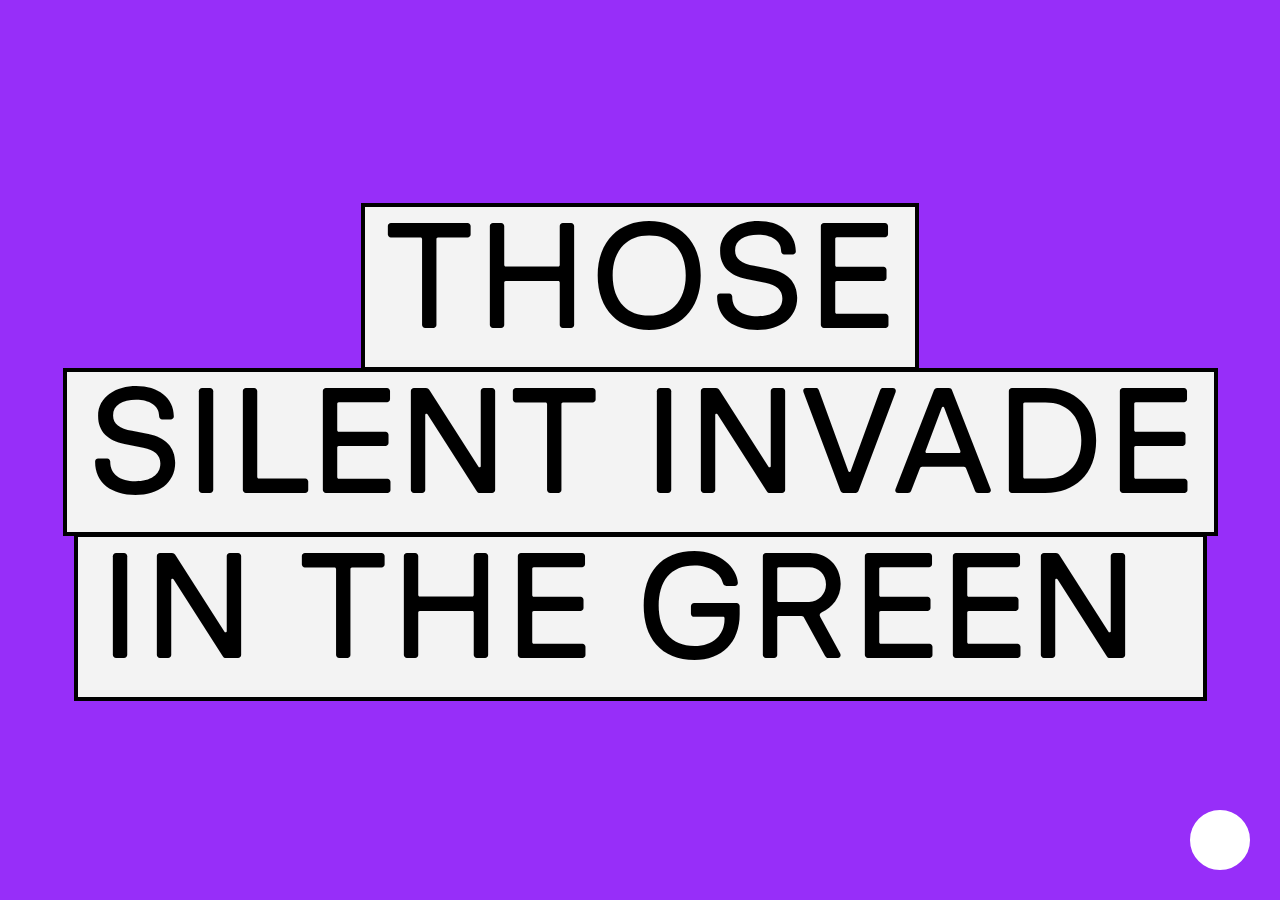
<file: Invasive Species Visualization/index.html>
<!DOCTYPE html>
<html lang="en">
<head>
    <meta charset="UTF-8">
    <meta name="viewport" content="width=device-width, initial-scale=1.0">
    <title>Find the Invasive Species</title>
    <style>
        @font-face {
            font-family: 'GT Pressura';
            src: url('../typefaces/GT-Pressura/GT-Pressura-Regular-Trial.woff2') format('woff2');
            font-weight: normal;
            font-style: normal;
        }
    </style>
    <link rel="stylesheet" href="matching-game.css">
</head>
<body>
    <!-- Info Modal button in bottom right corner -->
    <button id="infoModalButton" class="info-modal-button"></button>

    <!-- Info Modal -->
    <div id="infoModal" class="info-modal">
        <div class="info-modal-title">
            <h3>About</h3>
        </div>
        <div class="info-modal-content">
            <p>This game helps you identify common invasive plant species found in Blackstone Park in Providence, Rhode Island.</p>
            <br>
            <p><strong>How to play:</strong> Match the silhouettes of invasive plants with their real-world photos. Click on pairs to match them and learn more about each species.</p>
            <br>
            <p>Understanding invasive species is crucial for protecting local ecosystems and native plant biodiversity. Try to plant native species when you have the choice, to avoid contributing to the problem!</p>
        </div>
    </div>

    <div class="intro-screen" id="intro-screen">
    <div class="intro-text">
        <span class="typing-effect">Those</span>
        <span class="typing-effect">Silent Invaders</span>
        <span class="typing-effect">in the green </span>
    </div>
</div>
    <div class="title-box">
        <a href="../index.html" style="text-decoration: none; display: contents;">
            <div class="title-text" style="background-color: #d4ff00; cursor: pointer; position: relative; top: 5px;"><img src="../Image Assets/arrow.png" alt="" style="height: 24px; vertical-align: middle;"></div>
        </a>
        <div class="title-text">Those</div>
       <div class="title-text"> Silent Invaders </div>
       <div class="title-text">in the green</div>

   </div>

    <div class="wrap">
        <div class="left-section">
            <div class="info-section">
                <div id="matched-info" class="matched-info">
                    <!-- Matched species info will appear here -->
                </div>
            </div>
        </div>

        <div class="game-container">
            <div class="game"></div>
        </div>
    </div>

    <div class="modal-overlay">
        <div class="modal">
            <h2 class="winner">ALL INVASIVE SPECIES FOUND!</h2>
            <p class="completion-stats"></p>
            <button class="restart">Play Again</button>
        </div>
    </div>
    <script src="type.js"></script>
    <script src="animation.js"></script>
    <script src="matching-game.js"></script>

    <script>
        // Setup info modal functionality
        function setupInfoModal() {
            const infoModal = document.getElementById('infoModal');
            const infoBtn = document.getElementById('infoModalButton');

            // Open info modal when button is clicked
            infoBtn.onclick = function() {
                infoModal.style.display = 'block';
            }

            // Close info modal when clicking outside of it
            infoModal.onclick = function(event) {
                if (event.target == infoModal) {
                    infoModal.style.display = 'none';
                }
            }
        }

        // Call setup when page loads
        window.addEventListener('DOMContentLoaded', () => {
            setupInfoModal();
        });
    </script>
</body>
</html>
</file>
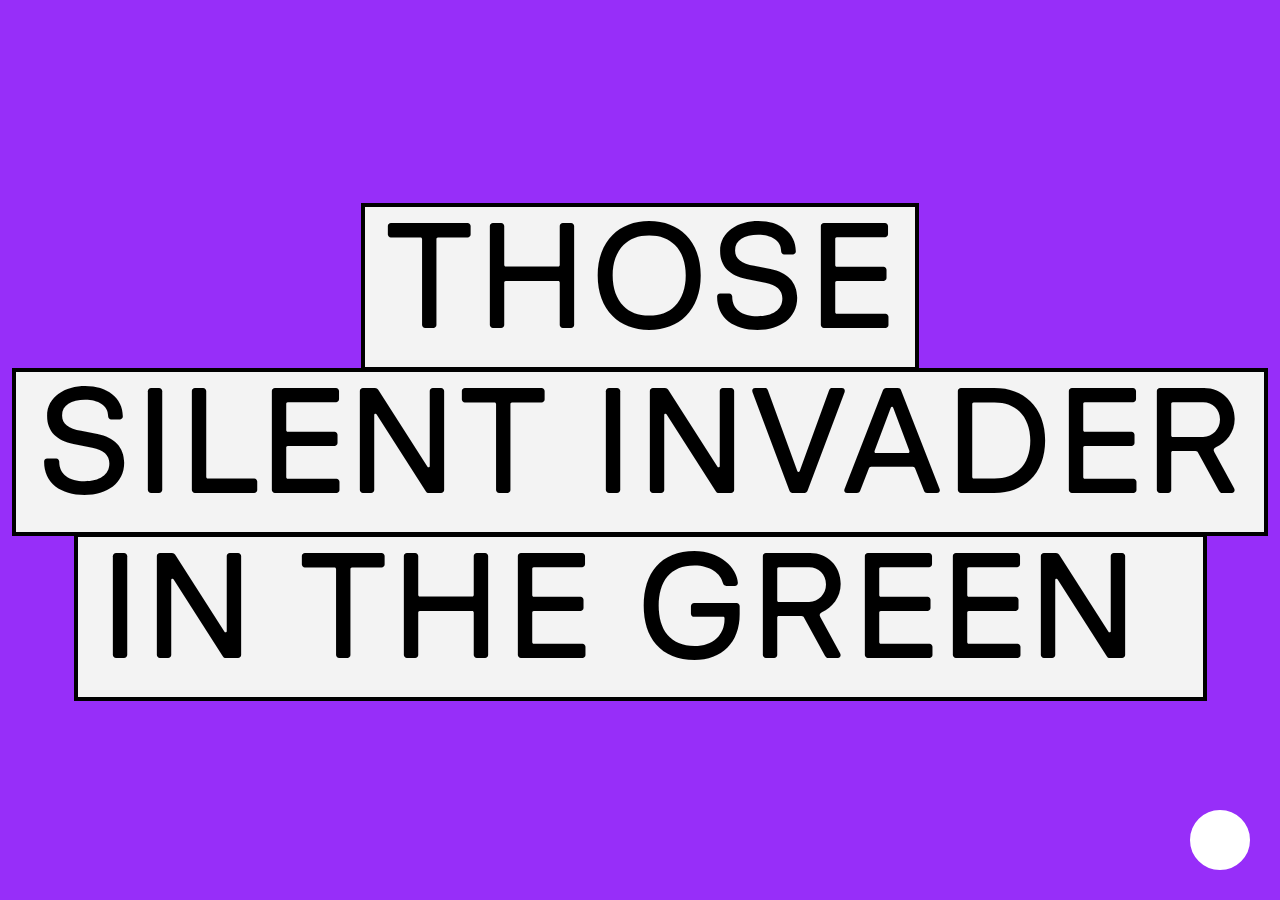
<file: invasive-species-visualization/index.html>
<!DOCTYPE html>
<html lang="en">
<head>
    <meta charset="UTF-8">
    <meta name="viewport" content="width=device-width, initial-scale=1.0">
    <title>Find the Invasive Species</title>
    <style>
        @font-face {
            font-family: 'GT Pressura';
            src: url('../typefaces/GT-Pressura/GT-Pressura-Regular-Trial.woff2') format('woff2');
            font-weight: normal;
            font-style: normal;
        }
    </style>
    <link rel="stylesheet" href="matching-game.css">
</head>
<body>
    <!-- Info Modal button in bottom right corner -->
    <button id="infoModalButton" class="info-modal-button"></button>

    <!-- Info Modal -->
    <div id="infoModal" class="info-modal">
        <div class="info-modal-title">
            <h3>About</h3>
        </div>
        <div class="info-modal-content">
            <p>This game helps you identify common invasive plant species found in Blackstone Park in Providence, Rhode Island.</p>
            <br>
            <p><strong>How to play:</strong> Match the silhouettes of invasive plants with their real-world photos. Click on pairs to match them and learn more about each species.</p>
            <br>
            <p>Understanding invasive species is crucial for protecting local ecosystems and native plant biodiversity. Try to plant native species when you have the choice, to avoid contributing to the problem!</p>
        </div>
    </div>

    <div class="intro-screen" id="intro-screen">
    <div class="intro-text">
        <span class="typing-effect">Those</span>
        <span class="typing-effect">Silent Invaders</span>
        <span class="typing-effect">in the green </span>
    </div>
</div>
    <div class="title-box">
        <a href="../index.html" style="text-decoration: none; display: contents;">
            <div class="title-text" style="background-color: #d4ff00; cursor: pointer; position: relative; top: 5px;"><img src="../image-assets/arrow.png" alt="" style="height: 24px; vertical-align: middle;"></div>
        </a>
        <div class="title-text">Those</div>
       <div class="title-text"> Silent Invaders </div>
       <div class="title-text">in the green</div>

   </div>

    <div class="wrap">
        <div class="left-section">
            <div class="info-section">
                <div id="matched-info" class="matched-info">
                    <!-- Matched species info will appear here -->
                </div>
            </div>
        </div>

        <div class="game-container">
            <div class="game"></div>
        </div>
    </div>

    <div class="modal-overlay">
        <div class="modal">
            <h2 class="winner">ALL INVASIVE SPECIES FOUND!</h2>
            <p class="completion-stats"></p>
            <button class="restart">Play Again</button>
        </div>
    </div>
    <script src="type.js"></script>
    <script src="animation.js"></script>
    <script src="matching-game.js"></script>

    <script>
        // Setup info modal functionality
        function setupInfoModal() {
            const infoModal = document.getElementById('infoModal');
            const infoBtn = document.getElementById('infoModalButton');

            // Open info modal when button is clicked
            infoBtn.onclick = function() {
                infoModal.style.display = 'block';
            }

            // Close info modal when clicking outside of it
            infoModal.onclick = function(event) {
                if (event.target == infoModal) {
                    infoModal.style.display = 'none';
                }
            }
        }

        // Call setup when page loads
        window.addEventListener('DOMContentLoaded', () => {
            setupInfoModal();
        });
    </script>
</body>
</html>
</file>
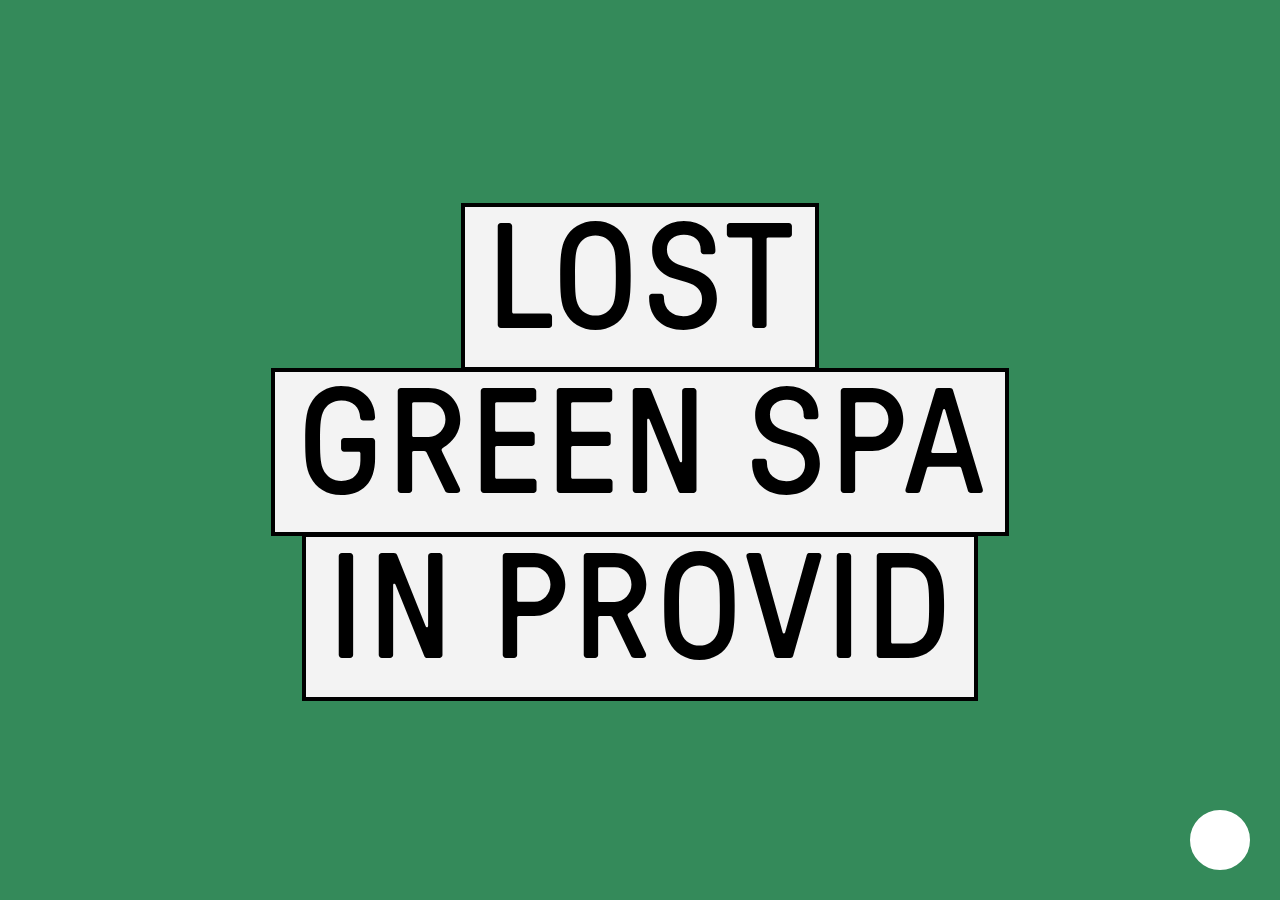
<file: lost-green/index.html>
<!DOCTYPE html>
<html lang="zh-CN">
<head>
    <meta charset="UTF-8">
    <meta name="viewport" content="width=device-width, initial-scale=1.0">
    <title>Lost Green Spaces | Providence, Rhode Island</title>
    <link rel="stylesheet" href="styles.css">
</head>
<body>
    <!-- Modal button in bottom right corner -->
    <button id="modalButton" class="modal-button"></button>

    <!-- Modal -->
    <div id="modal" class="modal">
        <div class="modal-title">
            <h3>About</h3>
        </div>
        <div class="modal-content">
            <p>This interactive map highlights green spaces in Providence, Rhode Island that have been lost or significantly altered over time due to human activity.</p>
            <br>
            <p><strong>How to use:</strong> Hover over or click the orange pins to see images and learn about each location. These spaces represent the environmental impact of urbanization on our city's natural landscape.</p>
            <br>
            <p>Understand how much influence human life, urban development and city governing has over the state of our green spaces.</p>
        </div>
    </div>

    <!-- Intro Animation -->
    <div class="intro-screen" id="intro-screen">
        <div class="intro-text">
            <span class="typing-effect">Lost</span>
            <span class="typing-effect">Green Spaces</span>
            <span class="typing-effect">in Providence</span>
        </div>
    </div>

    <div class="container">
        <!-- 地图容器（保持纵横比），所有 pin 放入此容器中 -->
        <div class="map" role="img" aria-label="Providence Map">
        
        <!-- Pin点们 -->
        <div class="pin" data-pin="lippitt" style="left: 15.4%; top: 49.5%;">
            <div class="pin-dot"></div>
            <div class="popup-card">
                <img src="images/A (dragged) 6.jpg" alt="Lippitt Hill">
            </div>
        </div>

        <div class="pin" data-pin="station" style="left: 26.9%; top: 57.8%;">
            <div class="pin-dot"></div>
            <div class="popup-card">
                <img src="images/A (dragged) 5.jpg" alt="Station Park">
            </div>
        </div>

        <div class="pin" data-pin="district" style="left: 38.7%; top: 42.4%;">
            <div class="pin-dot"></div>
            <div class="popup-card">
                <img src="images/A (dragged) 8.jpg" alt="195 District Park">
            </div>
        </div>

        <div class="pin" data-pin="providence" style="left: 32.6%; top: 48.7%;">
            <div class="pin-dot"></div>
            <div class="popup-card">
                <img src="images/A (dragged) 4.jpg" alt="Providence River">
            </div>
        </div>

        <div class="pin" data-pin="collier" style="left: 48.1%; top: 36.4%;">
            <div class="pin-dot"></div>
            <div class="popup-card">
                <img src="images/A (dragged) 3.jpg" alt="Collier Point Park">
            </div>
        </div>

        <div class="pin" data-pin="south" style="left: 66.5%; top: 43.5%;">
            <div class="pin-dot"></div>
            <div class="popup-card">
                <img src="images/A (dragged).jpg" alt="Lower South Providence">
            </div>
        </div>

        <div class="pin" data-pin="waterfront" style="left: 77%; top: calc(23% + 50px);">
            <div class="pin-dot"></div>
            <div class="popup-card">
                <img src="images/A (dragged) 2.jpg" alt="Allens Avenue Industrial Waterfront">
            </div>
        </div>

        <div class="pin" data-pin="mashapaug" style="left: 77.7%; top: 85%;">
            <div class="pin-dot"></div>
            <div class="popup-card">
                <img src="images/A (dragged) 9.jpg" alt="Mashapaug Pond">
            </div>
        </div>
        
        </div> <!-- /.map -->
    </div>

    <!-- Title Box -->
    <div class="title-box">
        <a href="../index.html" style="text-decoration: none; display: contents;">
            <div class="title-text" style="background-color: #d4ff00; cursor: pointer; position: relative; top: 5px;"><img src="../image-assets/arrow.png" alt="" style="height: 24px; vertical-align: middle;"></div>
        </a>
        <div class="title-text">Lost</div>
        <div class="title-text">Green Spaces</div>
        <div class="title-text">in Providence</div>
    </div>

    <script src="script.js"></script>
</body>
</html>
</file>
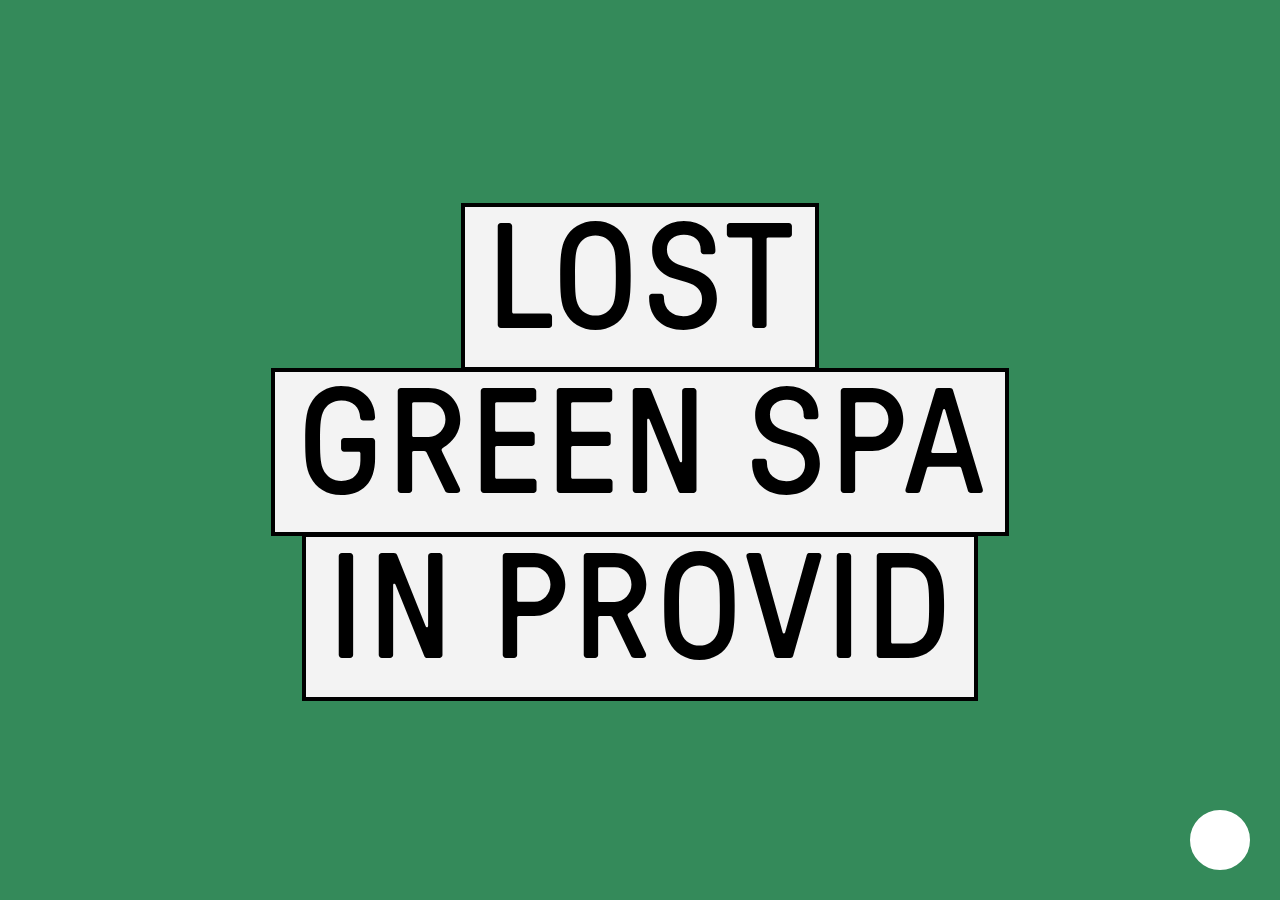
<file: Lostgreen/index.html>
<!DOCTYPE html>
<html lang="zh-CN">
<head>
    <meta charset="UTF-8">
    <meta name="viewport" content="width=device-width, initial-scale=1.0">
    <title>Lost Green Spaces | Providence, Rhode Island</title>
    <link rel="stylesheet" href="styles.css">
</head>
<body>
    <!-- Modal button in bottom right corner -->
    <button id="modalButton" class="modal-button"></button>

    <!-- Modal -->
    <div id="modal" class="modal">
        <div class="modal-title">
            <h3>About</h3>
        </div>
        <div class="modal-content">
            <p>This interactive map highlights green spaces in Providence, Rhode Island that have been lost or significantly altered over time due to human activity.</p>
            <br>
            <p><strong>How to use:</strong> Hover over or click the orange pins to see images and learn about each location. These spaces represent the environmental impact of urbanization on our city's natural landscape.</p>
            <br>
            <p>Understand how much influence human life, urban development and city governing has over the state of our green spaces.</p>
        </div>
    </div>

    <!-- Intro Animation -->
    <div class="intro-screen" id="intro-screen">
        <div class="intro-text">
            <span class="typing-effect">Lost</span>
            <span class="typing-effect">Green Spaces</span>
            <span class="typing-effect">in Providence</span>
        </div>
    </div>

    <div class="container">
        <!-- 地图容器（保持纵横比），所有 pin 放入此容器中 -->
        <div class="map" role="img" aria-label="Providence Map">
        
        <!-- Pin点们 -->
        <div class="pin" data-pin="lippitt" style="left: 15.4%; top: 49.5%;">
            <div class="pin-dot"></div>
            <div class="popup-card">
                <img src="images/A (dragged) 6.jpg" alt="Lippitt Hill">
            </div>
        </div>

        <div class="pin" data-pin="station" style="left: 26.9%; top: 57.8%;">
            <div class="pin-dot"></div>
            <div class="popup-card">
                <img src="images/A (dragged) 5.jpg" alt="Station Park">
            </div>
        </div>

        <div class="pin" data-pin="district" style="left: 38.7%; top: 42.4%;">
            <div class="pin-dot"></div>
            <div class="popup-card">
                <img src="images/A (dragged) 8.jpg" alt="195 District Park">
            </div>
        </div>

        <div class="pin" data-pin="providence" style="left: 32.6%; top: 48.7%;">
            <div class="pin-dot"></div>
            <div class="popup-card">
                <img src="images/A (dragged) 4.jpg" alt="Providence River">
            </div>
        </div>

        <div class="pin" data-pin="collier" style="left: 48.1%; top: 36.4%;">
            <div class="pin-dot"></div>
            <div class="popup-card">
                <img src="images/A (dragged) 3.jpg" alt="Collier Point Park">
            </div>
        </div>

        <div class="pin" data-pin="south" style="left: 66.5%; top: 43.5%;">
            <div class="pin-dot"></div>
            <div class="popup-card">
                <img src="images/A (dragged).jpg" alt="Lower South Providence">
            </div>
        </div>

        <div class="pin" data-pin="waterfront" style="left: 77%; top: calc(23% + 50px);">
            <div class="pin-dot"></div>
            <div class="popup-card">
                <img src="images/A (dragged) 2.jpg" alt="Allens Avenue Industrial Waterfront">
            </div>
        </div>

        <div class="pin" data-pin="mashapaug" style="left: 77.7%; top: 85%;">
            <div class="pin-dot"></div>
            <div class="popup-card">
                <img src="images/A (dragged) 9.jpg" alt="Mashapaug Pond">
            </div>
        </div>
        
        </div> <!-- /.map -->
    </div>

    <!-- Title Box -->
    <div class="title-box">
        <a href="../index.html" style="text-decoration: none; display: contents;">
            <div class="title-text" style="background-color: #d4ff00; cursor: pointer; position: relative; top: 5px;"><img src="../Image Assets/arrow.png" alt="" style="height: 24px; vertical-align: middle;"></div>
        </a>
        <div class="title-text">Lost</div>
        <div class="title-text">Green Spaces</div>
        <div class="title-text">in Providence</div>
    </div>

    <script src="script.js"></script>
</body>
</html>
</file>
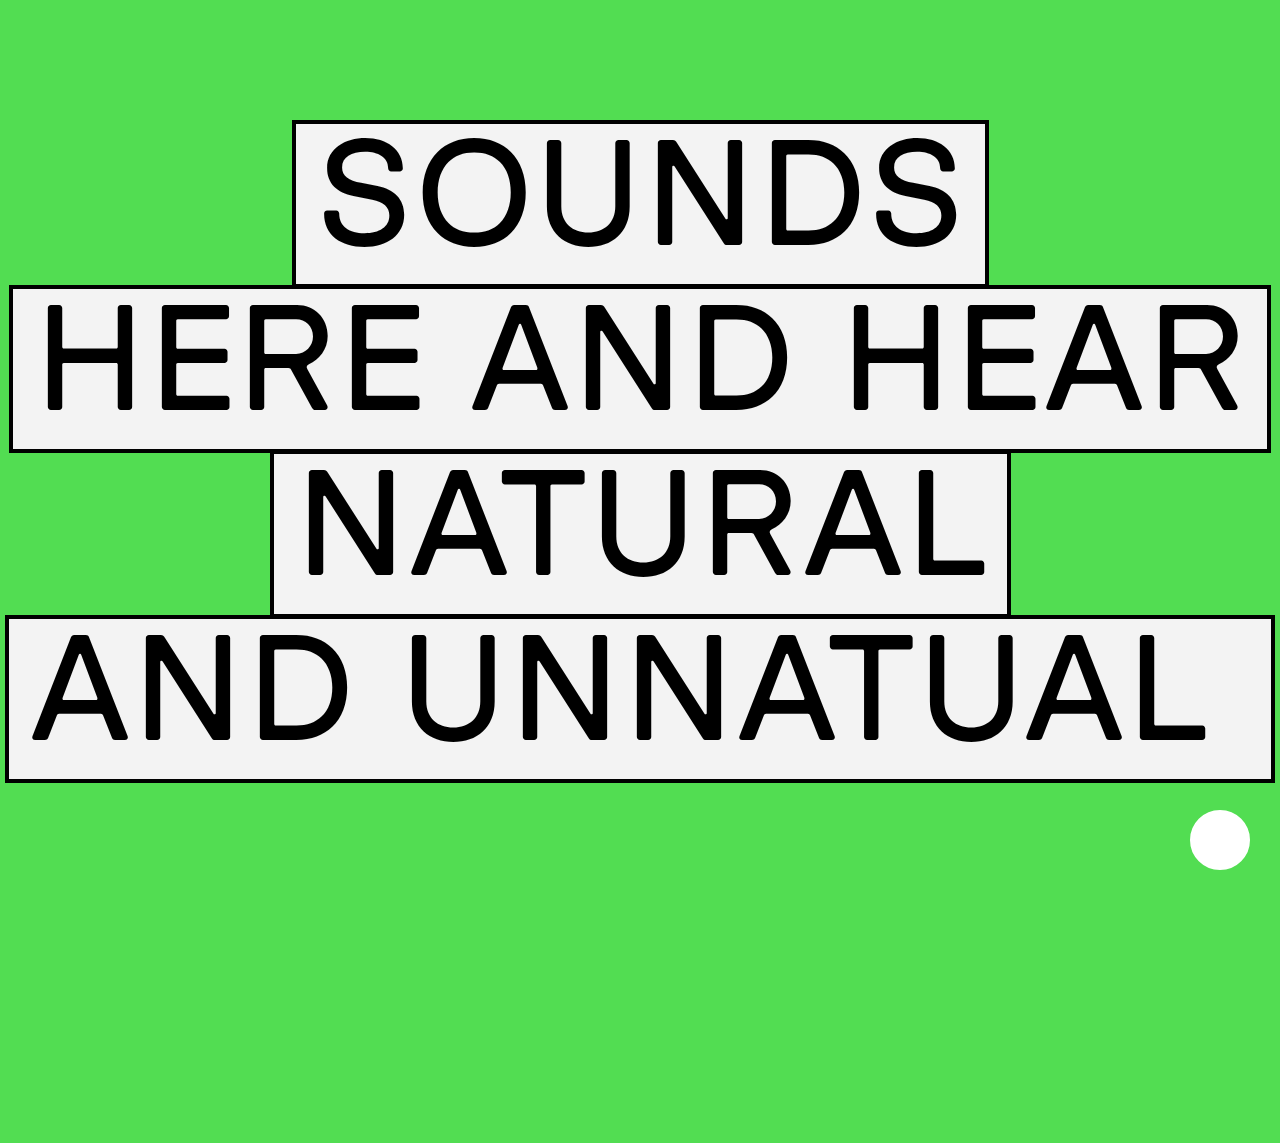
<file: Sound Visualization/index.html>
<!DOCTYPE html>
<html lang="en">
<head>
    <meta charset="UTF-8">
    <meta name="viewport" content="width=device-width, initial-scale=1.0">
    <title>Sound Visualization - Blackstone Conservation District</title>
    <link rel="preload" href="../typefaces/GT-Pressura/GT-Pressura-Extended-Medium-Trial.woff2" as="font" type="font/woff2" crossorigin="anonymous">
    <link rel="stylesheet" href="sound.css">
    <script src="sound.js" defer></script>
</head>
<body>
    <!-- Modal button in bottom right corner -->
    <button id="modalButton" class="modal-button"></button>

    <!-- Modal -->
    <div id="modal" class="modal">
        <div class="modal-title">
            <h3>About</h3>
        </div>
        <div class="modal-content">
            <p>This interactive visualization maps natural and industrial sounds across a trail in the Blackstone Conservation District.</p>
            <br>
            <p><strong>How to use:</strong> Click on the sound icons to hear audio samples. Use the filter buttons to toggle between natural and industrial sounds. The vertical axis represents distance (far to close), while the horizontal axis shows the sound type (natural to industrial).</p>
            <br>
            <p>Experience how human activity like yours affects the natural soundscape of green spaces.</p>
        </div>
    </div>

    <canvas id="pixelCanvas"></canvas>

    <!-- Intro Animation -->
    <div class="intro-screen" id="intro-screen">
        <div class="intro-text">
            <span class="typing-effect">SOUNDS</span>
            <span class="typing-effect">HERE AND HEAR</span>
            <span class="typing-effect">NATURAL</span>
            <span class="typing-effect">AND UNNATUAL </span>
        </div>
    </div>

    <!-- Description box -->
    <div class="description-box" id="description-box">
        <div class="title" id="description-title"></div>
        <div class="body" id="description-body"></div>
    </div>

    <div class="container">
        <!-- Crosshair lines -->
        <div class="line line-horizontal"></div>
        <div class="line line-vertical"></div>

        <!-- Center point -->
        <div class="center-point"></div>

        <!-- Axis labels -->
        <div class="label label-top">NATURAL</div>
        <div class="label label-left">FAR</div>
        <div class="label label-right">CLOSE</div>
        <div class="label label-bottom">INDUSTRIAL</div>

      

        <div class="title-box">
            <a href="../index.html" style="text-decoration: none; display: contents;">
                <div class="title-text" style="background-color: #d4ff00; cursor: pointer; position: relative; top: 5px;"><img src="../Image Assets/arrow.png" alt="" style="height: 24px; vertical-align: middle;"></div>
            </a>
             <div class="title-text">SOUND AND SIGHT</div>
            <div class="title-text">HEAR AND HEAR</div>
            <div class="title-text">NATURAL AND UNNATURAL</div>
        </div>

        <!-- Filter buttons in top-right -->
        <div class="filter-box">
            <div class="filter-btn active" data-filter="natural">NATURAL</div>
            <div class="filter-btn active" data-filter="unnatural">UNNATURAL</div>
        </div>
<!-- 🐦 BIRD - Natural/Far (top-left quadrant) -->
<div class="point" style="top: 22%; left: 28%;" data-label="Bird" data-audio="sound Assets/bird.wav" data-category="natural" data-description="The bird called from the canopy. A second answered. Nothing moved save the light between the branches."></div>

<!-- 🌳 LEAVES - Natural/Close (top-right quadrant) -->
<div class="point" style="top: 32%; left: 68%;" data-label="Leaves" data-audio="sound Assets/leaves.wav" data-category="natural" data-description="The wind passed through the leaves and they spoke among themselves. A dry voice. No listener. No reply."></div>

<!-- 🦆 DUCK - Natural/Close (top-right quadrant) -->
<div class="point" style="top: 18%; left: 77%;" data-label="Duck" data-audio="sound Assets/duck.wav" data-category="natural" data-description="They drifted on the pond like thoughts unspoken. The water held their voices in rings. Then the silence took it back."></div>

<!-- 🐕 DOG BARK - Industrial/Far (bottom-left quadrant) -->
<div class="point" style="top: 67%; left: 22%;" data-label="Dog Bark" data-audio="sound Assets/dog bark.wav" data-category="unnatural" data-description="From beyond the trees came the bark of a dog. Sharp and distant. As if to warn a world already warned."></div>

<!-- 👶 CHILDREN - Industrial/Far (bottom-left quadrant) -->
<div class="point" style="top: 73%; left: 38%;" data-label="Children" data-audio="sound Assets/children.wav" data-category="unnatural" data-description="Children laughed where no child could be seen. Their voices bright as coins in the dirt. Gone when you turned to look."></div>

<!-- 🚗 CAR - Industrial/Close (bottom-right quadrant) -->
<div class="point" style="top: 82%; left: 72%;" data-label="Car" data-audio="sound Assets/car2.wav" data-category="unnatural" data-description="The car passed. Only dust and the humming of what was no longer there."></div>

<!-- 🚲 BIKE - Industrial/Close (bottom-right quadrant) -->
<div class="point" style="top: 78%; left: 88%;" data-label="Bike" data-audio="sound Assets/bike.wav" data-category="unnatural" data-description="A wheel spinning. Rubber on grit. The sound of someone not waiting."></div>

<!-- ✈️ AIRPLANE - Industrial/Close (right side) -->
<div class="point" style="top: 58%; left: 82%;" data-label="Airplane" data-audio="sound Assets/airplane.wav" data-category="unnatural" data-description="It moved across the sky like a wound. The air split behind it. No birds flew."></div>

<!-- 🐛 INSECT - Natural/Far (top-left quadrant) -->
<div class="point" style="top: 28%; left: 17%;" data-label="Insect" data-audio="sound Assets/insect.wav" data-category="natural" data-description="It buzzed among the leaves. Small. Persistent. A machine built by nothing but hunger."></div>

<!-- 🗣️ TALKING - Industrial/Close (center-right) -->
<div class="point" style="top: 62%; left: 63%;" data-label="Talking" data-audio="sound Assets/talking.wav" data-category="unnatural" data-description="Voices crossed the trail like smoke. They did not pause. They belonged to no one I could see."></div>

<!-- 🐦 WOODPECKER - Natural/Far (top-left quadrant) -->
<div class="point" style="top: 12%; left: 23%;" data-label="Woodpecker" data-audio="sound Assets/woodpecker.wav" data-category="natural" data-description="Tapping. Measured. Like the counting of time with no numbers. The tree answered with its silence."></div>

<!-- 🌊 RIVER RIPPLE - Natural/Far (top-left quadrant) -->
<div class="point" style="top: 16%; left: 35%;" data-label="River Ripple" data-audio="sound Assets/river ripple.mov" data-category="natural" data-description="The river moved without need. Its music older than language. Stones listening. Stones forgetting."></div>

<!-- 🚗 CAR (MOV) - Industrial/Close (bottom-right quadrant) -->
<div class="point" style="top: 87%; left: 67%;" data-label="Car" data-audio="sound Assets/car.mov" data-category="unnatural" data-description="The car passed. A tremble in the earth. Then only dust and the humming of what was no longer there."></div>

<!-- 🐝 BEE - Natural/Close (top-right quadrant) -->
<div class="point" style="top: 26%; left: 83%;" data-label="Bee" data-audio="sound Assets/bee.mov" data-category="natural" data-description="A shape in the air. Its wings sang. It cared for neither me nor the flower."></div>

<!-- 🚨 POLICE SIREN - Industrial/Close (bottom-right quadrant) -->
<div class="point" style="top: 70%; left: 78%;" data-label="Police Siren" data-audio="sound Assets/police-siren-sound-effect-240674.mp3" data-category="unnatural" data-description="Urgent. Demanding. A scream. But again...?"></div>

    </div>

    <script>
        // Setup modal functionality
        function setupModal() {
            const modal = document.getElementById('modal');
            const btn = document.getElementById('modalButton');

            // Open modal when button is clicked
            btn.onclick = function() {
                modal.style.display = 'block';
            }

            // Close modal when clicking outside of it
            modal.onclick = function(event) {
                if (event.target == modal) {
                    modal.style.display = 'none';
                }
            }
        }

        // Call setup when page loads
        window.addEventListener('DOMContentLoaded', () => {
            setupModal();
        });
    </script>
</body>
</html>
</file>
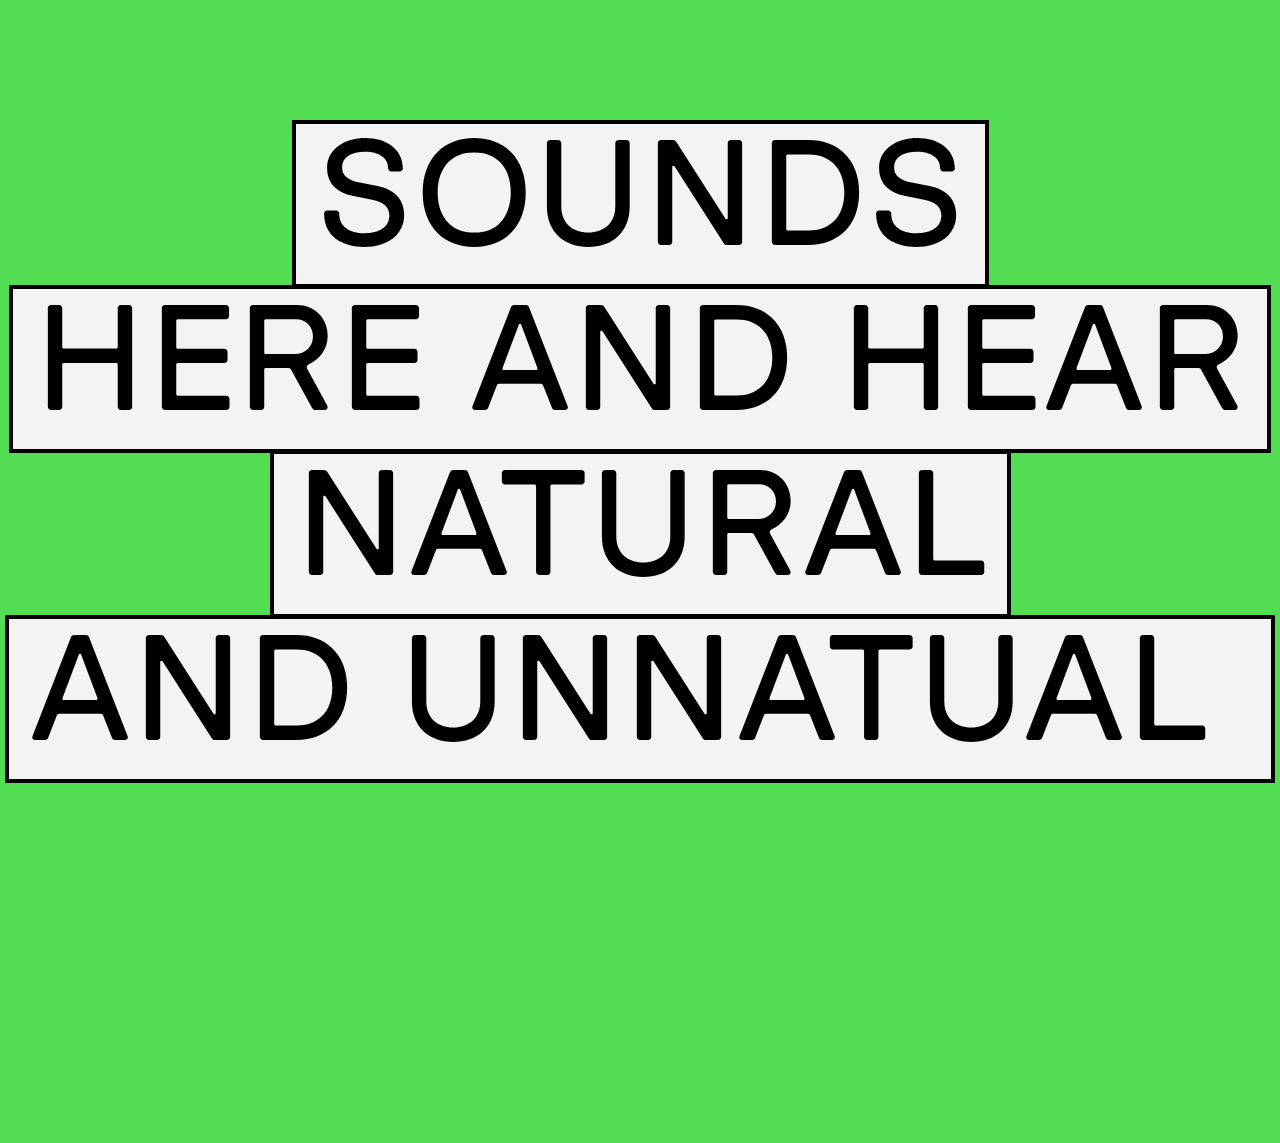
<file: sound-visualization/index.html>
<!DOCTYPE html>
<html lang="en">
<head>
    <meta charset="UTF-8">
    <meta name="viewport" content="width=device-width, initial-scale=1.0">
    <title>Sound Visualization - Blackstone Conservation District</title>
    <link rel="preload" href="../typefaces/GT-Pressura/GT-Pressura-Extended-Medium-Trial.woff2" as="font" type="font/woff2" crossorigin="anonymous">
    <link rel="stylesheet" href="sound.css">
    <script src="sound.js" defer></script>
</head>
<body>
    <!-- Modal button in bottom right corner -->
    <button id="modalButton" class="modal-button"></button>

    <!-- Modal -->
    <div id="modal" class="modal">
        <div class="modal-title">
            <h3>About</h3>
        </div>
        <div class="modal-content">
            <p>This interactive visualization maps natural and industrial sounds across a trail in the Blackstone Conservation District.</p>
            <br>
            <p><strong>How to use:</strong> Click on the sound icons to hear audio samples. Use the filter buttons to toggle between natural and industrial sounds. The vertical axis represents distance (far to close), while the horizontal axis shows the sound type (natural to industrial).</p>
            <br>
            <p>Experience how human activity like yours affects the natural soundscape of green spaces.</p>
        </div>
    </div>

    <canvas id="pixelCanvas"></canvas>

    <!-- Intro Animation -->
    <div class="intro-screen" id="intro-screen">
        <div class="intro-text">
            <span class="typing-effect">SOUNDS</span>
            <span class="typing-effect">HERE AND HEAR</span>
            <span class="typing-effect">NATURAL</span>
            <span class="typing-effect">AND UNNATUAL </span>
        </div>
    </div>

    <!-- Description box -->
    <div class="description-box" id="description-box">
        <div class="title" id="description-title"></div>
        <div class="body" id="description-body"></div>
    </div>

    <div class="container">
        <!-- Crosshair lines -->
        <div class="line line-horizontal"></div>
        <div class="line line-vertical"></div>

        <!-- Center point -->
        <div class="center-point"></div>

        <!-- Axis labels -->
        <div class="label label-top">NATURAL</div>
        <div class="label label-left">FAR</div>
        <div class="label label-right">CLOSE</div>
        <div class="label label-bottom">INDUSTRIAL</div>

      

        <div class="title-box">
            <a href="../index.html" style="text-decoration: none; display: contents;">
                <div class="title-text" style="background-color: #d4ff00; cursor: pointer; position: relative; top: 5px;"><img src="../image-assets/arrow.png" alt="" style="height: 24px; vertical-align: middle;"></div>
            </a>
             <div class="title-text">SOUND AND SIGHT</div>
            <div class="title-text">HEAR AND HEAR</div>
            <div class="title-text">NATURAL AND UNNATURAL</div>
        </div>

        <!-- Filter buttons in top-right -->
        <div class="filter-box">
            <div class="filter-btn active" data-filter="natural">NATURAL</div>
            <div class="filter-btn active" data-filter="unnatural">UNNATURAL</div>
        </div>
<!-- 🐦 BIRD - Natural/Far (top-left quadrant) -->
<div class="point" style="top: 22%; left: 28%;" data-label="Bird" data-audio="sound Assets/bird.wav" data-category="natural" data-description="The bird called from the canopy. A second answered. Nothing moved save the light between the branches."></div>

<!-- 🌳 LEAVES - Natural/Close (top-right quadrant) -->
<div class="point" style="top: 32%; left: 68%;" data-label="Leaves" data-audio="sound Assets/leaves.wav" data-category="natural" data-description="The wind passed through the leaves and they spoke among themselves. A dry voice. No listener. No reply."></div>

<!-- 🦆 DUCK - Natural/Close (top-right quadrant) -->
<div class="point" style="top: 18%; left: 77%;" data-label="Duck" data-audio="sound Assets/duck.wav" data-category="natural" data-description="They drifted on the pond like thoughts unspoken. The water held their voices in rings. Then the silence took it back."></div>

<!-- 🐕 DOG BARK - Industrial/Far (bottom-left quadrant) -->
<div class="point" style="top: 67%; left: 22%;" data-label="Dog Bark" data-audio="sound Assets/dog bark.wav" data-category="unnatural" data-description="From beyond the trees came the bark of a dog. Sharp and distant. As if to warn a world already warned."></div>

<!-- 👶 CHILDREN - Industrial/Far (bottom-left quadrant) -->
<div class="point" style="top: 73%; left: 38%;" data-label="Children" data-audio="sound Assets/children.wav" data-category="unnatural" data-description="Children laughed where no child could be seen. Their voices bright as coins in the dirt. Gone when you turned to look."></div>

<!-- 🚗 CAR - Industrial/Close (bottom-right quadrant) -->
<div class="point" style="top: 82%; left: 72%;" data-label="Car" data-audio="sound Assets/car2.wav" data-category="unnatural" data-description="The car passed. Only dust and the humming of what was no longer there."></div>

<!-- 🚲 BIKE - Industrial/Close (bottom-right quadrant) -->
<div class="point" style="top: 78%; left: 88%;" data-label="Bike" data-audio="sound Assets/bike.wav" data-category="unnatural" data-description="A wheel spinning. Rubber on grit. The sound of someone not waiting."></div>

<!-- ✈️ AIRPLANE - Industrial/Close (right side) -->
<div class="point" style="top: 58%; left: 82%;" data-label="Airplane" data-audio="sound Assets/airplane.wav" data-category="unnatural" data-description="It moved across the sky like a wound. The air split behind it. No birds flew."></div>

<!-- 🐛 INSECT - Natural/Far (top-left quadrant) -->
<div class="point" style="top: 28%; left: 17%;" data-label="Insect" data-audio="sound Assets/insect.wav" data-category="natural" data-description="It buzzed among the leaves. Small. Persistent. A machine built by nothing but hunger."></div>

<!-- 🗣️ TALKING - Industrial/Close (center-right) -->
<div class="point" style="top: 62%; left: 63%;" data-label="Talking" data-audio="sound Assets/talking.wav" data-category="unnatural" data-description="Voices crossed the trail like smoke. They did not pause. They belonged to no one I could see."></div>

<!-- 🐦 WOODPECKER - Natural/Far (top-left quadrant) -->
<div class="point" style="top: 12%; left: 23%;" data-label="Woodpecker" data-audio="sound Assets/woodpecker.wav" data-category="natural" data-description="Tapping. Measured. Like the counting of time with no numbers. The tree answered with its silence."></div>

<!-- 🌊 RIVER RIPPLE - Natural/Far (top-left quadrant) -->
<div class="point" style="top: 16%; left: 35%;" data-label="River Ripple" data-audio="sound Assets/river ripple.mov" data-category="natural" data-description="The river moved without need. Its music older than language. Stones listening. Stones forgetting."></div>

<!-- 🚗 CAR (MOV) - Industrial/Close (bottom-right quadrant) -->
<div class="point" style="top: 87%; left: 67%;" data-label="Car" data-audio="sound Assets/car.mov" data-category="unnatural" data-description="The car passed. A tremble in the earth. Then only dust and the humming of what was no longer there."></div>

<!-- 🐝 BEE - Natural/Close (top-right quadrant) -->
<div class="point" style="top: 26%; left: 83%;" data-label="Bee" data-audio="sound Assets/bee.mov" data-category="natural" data-description="A shape in the air. Its wings sang. It cared for neither me nor the flower."></div>

<!-- 🚨 POLICE SIREN - Industrial/Close (bottom-right quadrant) -->
<div class="point" style="top: 70%; left: 78%;" data-label="Police Siren" data-audio="sound Assets/police-siren-sound-effect-240674.mp3" data-category="unnatural" data-description="Urgent. Demanding. A scream. But again...?"></div>

    </div>

    <script>
        // Setup modal functionality
        function setupModal() {
            const modal = document.getElementById('modal');
            const btn = document.getElementById('modalButton');

            // Open modal when button is clicked
            btn.onclick = function() {
                modal.style.display = 'block';
            }

            // Close modal when clicking outside of it
            modal.onclick = function(event) {
                if (event.target == modal) {
                    modal.style.display = 'none';
                }
            }
        }

        // Call setup when page loads
        window.addEventListener('DOMContentLoaded', () => {
            setupModal();
        });
    </script>
</body>
</html>
</file>
<file: Invasive Species Visualization/matching-game.css>
* {
    margin: 0;
    padding: 0;
    box-sizing: border-box;
}
/* ==========================================================================
   FONTS
   ========================================================================== */

   @font-face {
    font-family: 'GT-Pressura';
    src: url('../typefaces/GT-Pressura/GT-Pressura-Regular-Trial.woff2') format('woff2');
    font-weight: normal;
    font-style: normal;
}

@font-face {
    font-family: 'GT Pressura Extended Medium';
    src: url('../typefaces/GT-Pressura/GT-Pressura-Extended-Medium-Trial.woff2') format('woff2');
    font-weight: 500;
    font-style: normal;
    font-display: swap;
}

@font-face {
    font-family: 'GT Pressura Extended Regular';
    src: url('../typefaces/GT-Pressura/GT-Pressura-Extended-Regular-Trial.woff2') format('woff2');
    font-weight: 500;
    font-style: normal;
    font-display: swap;
}

body {
    margin: 0;
    padding: 0;
    overflow: hidden;
    background-color: #1a1a1a;
}

main {
    width: 100vw;
    height: 100vh;
}

/* ==========================================================================
   INTRO SCREEN
   ========================================================================== */
   .intro-screen {
    position: fixed;
    top: 0;
    left: 0;
    width: 100%;
    height: 100%;
    background-color: #972ef9;
    z-index: 2000;
    display: flex;
    justify-content: center;
    align-items: center;
    pointer-events: none;
    transition: all 1.2s cubic-bezier(0.4, 0, 0.2, 1);
    opacity: 1;
    transform: translateZ(0); /* 触发硬件加速 */
}

.intro-screen.wipeout::before {
    content: '';
    position: absolute;
    top: 0;
    left: 0;
    width: 5px;
    height: 100%;
    background: #ffffff;
    animation: wipeTrail 1s cubic-bezier(0.65, 0, 0.35, 1) forwards;
    z-index: 3;
}

.intro-screen.wipeout {
    animation: wipeOut 1s cubic-bezier(0.65, 0, 0.35, 1) forwards;
}

@keyframes wipeOut {
    from {
        clip-path: inset(0 0 0 0);
    }
    to {
        clip-path: inset(0 0 0 100%);
    }
}

@keyframes wipeTrail {
    from {
        transform: translateX(0);
    }
    to {
        transform: translateX(100vw);
    }
}

.intro-text {
    font-family: 'GT Pressura Extended Regular', sans-serif;
    color: #000;
    font-weight: 500;
    text-align: center;
    line-height: 1;
    letter-spacing: 0;
    text-transform: uppercase;
    display: flex;
    flex-direction: column;
    align-items: center;
    /* 移除负值 padding */
    padding: 0;
}

.intro-text > span {
    font-family: 'GT Pressura Extended Regular', sans-serif;
    display: inline-flex;
    align-items: center;
    justify-content: center;
    background-color: #f3f3f3;
    border: 4px solid #000;
    white-space: nowrap;
    font-size: 150px;
    line-height: 1;
    /* 使用合理的正数 padding */
    padding: 0px 20px 10px 20px;;
    width: fit-content;
    box-sizing: border-box;
    font-feature-settings: "cpsp" 1;
    /* 移除定位属性 */
    position: static;
    margin-bottom: -3px;
    overflow: hidden;
}

.intro-text > span.typing {
    animation: blink 0.7s step-end infinite;
}

@keyframes blink {
    from, to { border-right: 3px solid transparent; }
    50% { border-right: 3px solid #000; }
}


/* ==================== Title Section (Left Bottom) ==================== */
.title-box {
    position: fixed;
    left: 15px;
    bottom: 15px;
    display: flex;
    flex-direction: column;
    gap: 0;
    z-index: 1000;
}

.title-text {
    /* Typography */
    font-family: 'GT Pressura Extended Medium', 'Arial Black', Arial, sans-serif;
    font-size: 24px;
    font-weight: 500;
    text-transform: uppercase;
    letter-spacing: 0px;
    line-height: 1;

    /* Colors */
    color: #000;
    background-color: #fff;

    /* Spacing */
    padding-top: 5px;
    padding-right: 5px;
    padding-bottom: 5px;
    padding-left: 5px;
    margin-bottom: -3px;

    /* Border */
    border-top: 3px solid #000;
    border-left: 3px solid #000;
    border-right: 3px solid #000;
    border-bottom: 3px solid #000;

    /* Layout */
    width: fit-content;
    max-width: 100%;
    position: relative;
}

.title-text:last-child {
    margin-bottom: 0;
}

/* Pixelated border style */
.flower-litter {
    border-image: url('[data-uri]') 28 / 28px / 0 round;
    border-width: 28px;
    border-style: solid;
}

body {
    font-family: 'GT Pressura', 'GT-Pressura', sans-serif;
    background: #972ef9;
    min-height: 100vh;
    padding: 0;
    overflow: hidden;
}

.wrap {
    display: flex;
    height: 100vh;
    width: 100%;
}

/* Left Section Styles */
.left-section {
    width: 420px;
    background: transparent;
    display: flex;
    flex-direction: column;
    overflow-y: auto;
    padding: 15px;
}

.info-section {
    flex: 1;
    margin-bottom: 40px;
    position: relative;
    overflow: visible;
}

.matched-info {
    position: relative;
    width: 100%;
    min-height: auto;
    overflow: visible;
}

/* Species card - like a complete plant card */
.species-card {
    background: white;
    padding: 10px 25px 25px 25px;
    border: 3px solid #000;
    border-radius: 0;
    box-shadow: none;
    position: absolute;
    width: 100%;
    left: 0;
    cursor: pointer;
    transition: all 0.4s cubic-bezier(.5, 0, .2, 1);
    --duration: 600ms;
    height: 570px;
    overflow: hidden;
}

/* Stacking effect - each card stacked with 20px offset */
.species-card:hover {
    transform: translateY(-5px);
    box-shadow: 0 8px 20px rgba(0, 0, 0, 0.25);
}

@keyframes slideUpCard {
    from {
        opacity: 0;
        transform: translateY(100px) scale(0.9);
    }
    to {
        opacity: 1;
        transform: translateY(0) scale(1);
    }
}

/* Title section - no border */
.species-card h3 {
    font-size: 1.3em;
    margin: 0 0 15px 0;
    font-weight: bold;
    color: #000;
    text-align: center;
    
}

/* Icon section - prominent */
.species-icon {
    font-size: 8em;
    text-align: center;
    display: flex;
    align-items: center;
    justify-content: center;
    margin: 20px 0;
    height: 250px;
}

.species-image {
    max-width: 100%;
    max-height: 100%;
    object-fit: contain;
}

/* Description section - no border */
.species-card p {
    font-size: 0.9em;
    line-height: 1.15;
    color: #333;
    margin: 15px 0 0 0;
    text-align: left;
}

.title-section {
    margin-bottom: 30px;
}

.title-section h1 {
    font-size: 2em;
    font-weight: bold;
    line-height: 1.2;
    color: white;
    text-transform: uppercase;
    letter-spacing: 0.5px;
}

.stats {
    padding: 20px 0 0 0;
    background: transparent;
}

.stat-item {
    font-size: 1em;
    margin-bottom: 8px;
    color: white;
}

.stat-item strong {
    color: white;
    font-weight: bold;
}

/* Game Container */
.game-container {
    flex: 1;
    display: flex;
    align-items: stretch;
    justify-content: stretch;
    padding: 15px;
}

.game {
    display: grid;
    grid-template-columns: repeat(4, 1fr);
    grid-template-rows: repeat(3, 1fr);
    gap: 0;
    background: transparent;
    width: 100%;
    height: 100%;
    border: none;
}

.card {
    background:transparent;
    cursor: pointer;
    position: relative;
    overflow: visible;
    transition: transform 0.1s ease;
    border: none;
    transform-style: preserve-3d;
    perspective: 1000px;
}

/* 四角加号装饰 */
.card::after {
    content: '';
    position: absolute;
    width: 100%;
    height: 100%;
    top: 0;
    left: 0;
    pointer-events: none;
    z-index: 10;
    background-image:
        /* 左上角 */
        linear-gradient(to right, white 0%, white 100%),
        linear-gradient(to bottom, white 0%, white 100%),
        /* 右上角 */
        linear-gradient(to right, white 0%, white 100%),
        linear-gradient(to bottom, white 0%, white 100%),
        /* 左下角 */
        linear-gradient(to right, white 0%, white 100%),
        linear-gradient(to bottom, white 0%, white 100%),
        /* 右下角 */
        linear-gradient(to right, white 0%, white 100%),
        linear-gradient(to bottom, white 0%, white 100%);
    background-size:
        /* 左上角 */
        15px 2px, 2px 15px,
        /* 右上角 */
        15px 2px, 2px 15px,
        /* 左下角 */
        15px 2px, 2px 15px,
        /* 右下角 */
        15px 2px, 2px 15px;
    background-position:
        /* 左上角 */
        0 0, 0 0,
        /* 右上角 */
        100% 0, 100% 0,
        /* 左下角 */
        0 100%, 0 100%,
        /* 右下角 */
        100% 100%, 100% 100%;
    background-repeat: no-repeat;
}

.card:hover:not(.revealed):not(.matched) {
    transform: scale(1.2);
    z-index: 100;
}

/* Card back (hidden state) */
.card::before {
    content: '';
    position: absolute;
    top: 0;
    left: 0;
    width: 100%;
    height: 100%;
    display: flex;
    align-items: center;
    justify-content: center;
    font-size: 4em;
    font-weight: bold;
    color: white;
    background: #972ef9;
    z-index: 2;
    transition: transform 0.25s;
    transform-style: preserve-3d;
    backface-visibility: hidden;
}


/* Card front (content) */
.card-content {
    position: absolute;
    top: 0;
    left: 0;
    width: 100%;
    height: 100%;
    display: flex;
    align-items: center;
    justify-content: center;
    font-size: 4em;
    z-index: 1;
    background: transparent;
    color: white;
    transition: transform 0.25s;
    transform-style: preserve-3d;
    backface-visibility: hidden;
    transform: rotateY(180deg);
    padding: 15px;
}

.card-image {
    max-width: 100%;
    max-height: 100%;
    object-fit: contain;
}

/* Flip animation for reveal */
.card.revealed::before {
    transform: rotateY(180deg);
}

.card.revealed .card-content {
    transform: rotateY(0deg);
}

/* Simple hide animation */
.card.hiding::before {
    transform: rotateY(0deg);
}

.card.hiding .card-content {
    transform: rotateY(180deg);
}

/* Matched state */
.card.matched {
    animation: match-pulse 0.6s ease;
    cursor: default;
}

@keyframes match-pulse {
    0%, 100% {
        transform: scale(1);
    }
    50% {
        transform: scale(1.05);
        filter: brightness(1.1);
    }
}

.card.matched .card-content {
    opacity: 0.7;
}


/* Simple hide without animation */
.card.hiding::before {
    opacity: 1;
}

/* Modal styles */
.modal-overlay {
    position: fixed;
    top: 0;
    left: 0;
    width: 100%;
    height: 100%;
    background: rgba(0, 0, 0, 0.8);
    display: flex;
    align-items: center;
    justify-content: center;
    opacity: 0;
    pointer-events: none;
    transition: opacity 0.3s ease;
    z-index: 1000;
}

.modal-overlay.show {
    opacity: 1;
    pointer-events: all;
}

.modal {
    background: white;
    padding: 40px 15px 15px 15px;
    border: 3px solid #000;
    text-align: center;
    max-width: 500px;
    transform: scale(0.8);
    transition: transform 0.3s ease;
}

.modal-overlay.show .modal {
    transform: scale(1);
}

.winner {
    font-size: 2.5em;
    color: #000;
    margin-bottom: 10px;
    font-weight: bold;
    text-transform: uppercase;
    animation: winner-bounce 0.5s ease infinite alternate;
}

@keyframes winner-bounce {
    from { transform: translateY(0); }
    to { transform: translateY(-10px); }
}

.completion-stats {
    font-size: 1.2em;
    color: #333;
    margin-bottom: 10px;
}

.restart {
    background: #d4ff00;
    color: #000;
    border: 3px solid #000;
    padding: 10px 10px;
    font-size: 1.2em;
    cursor: pointer;
    transition: transform 0.2s ease;
    margin: 20px 0;
    font-weight: bold;
    text-transform: uppercase;
    font-family: 'GT Pressura Extended', 'GT Pressura Extended Medium', sans-serif;
}

.restart:hover {
    transform: translateY(-2px);
    background: #d4ff00;
}

.restart:active {
    transform: translateY(0);
}

/* Responsive design */
@media (max-width: 1200px) {
    .left-section {
        width: 350px;
        padding: 30px 25px;
    }

    .title-section h1 {
        font-size: 1.6em;
    }

    .game-container {
        padding: 30px;
    }
}

@media (max-width: 1024px) {
    .wrap {
        flex-direction: column;
    }

    .left-section {
        width: 100%;
        max-height: 40vh;
        padding: 25px;
    }

    .title-section h1 {
        font-size: 1.4em;
    }

    .info-section {
        margin-bottom: 20px;
    }

    .game-container {
        padding: 20px;
    }
}

@media (max-width: 768px) {
    .game {
        aspect-ratio: 3/4;
        grid-template-columns: repeat(3, 1fr);
        grid-template-rows: repeat(4, 1fr);
    }

    .card:nth-child(4n) {
        border-right: 0;
    }

    .card:nth-child(3n) {
        border-right: 3px solid white;
    }

    .card:nth-child(n+9) {
        border-bottom: 0;
    }

    .card:nth-child(n+10) {
        border-bottom: 3px solid white;
    }

    .card-content {
        font-size: 3em;
    }

    .species-icon {
        font-size: 6em;
        padding: 20px;
    }
}

@media (max-width: 480px) {
    .game {
        aspect-ratio: 2/3;
        grid-template-columns: repeat(2, 1fr);
        grid-template-rows: repeat(6, 1fr);
    }

    .card:nth-child(3n) {
        border-right: 0;
    }

    .card:nth-child(2n) {
        border-right: 3px solid white;
    }

    .card:nth-child(n+10) {
        border-bottom: 0;
    }

    .card:nth-child(n+11) {
        border-bottom: 3px solid white;
    }

    .card-content {
        font-size: 2.5em;
    }

    .modal {
        padding: 40px;
    }

    .winner {
        font-size: 1.8em;
    }

    .species-card h3 {
        font-size: 1em;
        padding: 15px;
    }

    .species-icon {
        font-size: 5em;
        padding: 20px;
    }

    .species-card p {
        padding: 15px;
        font-size: 0.9em;
    }
}

/* Info Modal Button - Fixed white circle in bottom right */
.info-modal-button {
    position: fixed;
    bottom: 30px;
    right: 30px;
    width: 60px;
    height: 60px;
    border-radius: 50%;
    background: white;
    border: 2px solid white;
    cursor: pointer;
    z-index: 20000;
    transition: transform 0.2s ease;
}

.info-modal-button:hover {
    transform: scale(1.1);
}

/* Info Modal styles */
.info-modal {
    display: none;
    position: fixed;
    z-index: 25000;
    left: 0;
    top: 0;
    width: 100%;
    height: 100%;
}

.info-modal-title {
    position: absolute;
    top: 20px;
    right: 15px;
    width: 80%;
    max-width: 600px;
    z-index: 25001;
}

.info-modal-title h3 {
    font-family: 'GT Pressura Extended Medium', sans-serif;
    font-size: 24px;
    font-weight: 500;
    text-transform: uppercase;
    letter-spacing: 0px;
    line-height: 1;
    color: #000;
    background-color: #fff;
    padding: 5px;
    border: 2px solid #000;
    width: fit-content;
    margin: 0;
}

.info-modal-content {
    background-color: white;
    position: absolute;
    top: 56px;
    right: 15px;
    padding: 20px 20px 20px 20px;
    border: 2px solid black;
    width: 80%;
    max-width: 600px;
}

.info-modal-content h2 {
    margin-bottom: 20px;
    font-family: 'GT-Pressura', sans-serif;
}

.info-modal-content p {
    line-height: 1.2;
    font-family: 'GT-Pressura', sans-serif;
    margin-bottom: 10px;
}
</file>
<file: invasive-species-visualization/matching-game.css>
* {
    margin: 0;
    padding: 0;
    box-sizing: border-box;
}
/* ==========================================================================
   FONTS
   ========================================================================== */

   @font-face {
    font-family: 'GT-Pressura';
    src: url('../typefaces/GT-Pressura/GT-Pressura-Regular-Trial.woff2') format('woff2');
    font-weight: normal;
    font-style: normal;
}

@font-face {
    font-family: 'GT Pressura Extended Medium';
    src: url('../typefaces/GT-Pressura/GT-Pressura-Extended-Medium-Trial.woff2') format('woff2');
    font-weight: 500;
    font-style: normal;
    font-display: swap;
}

@font-face {
    font-family: 'GT Pressura Extended Regular';
    src: url('../typefaces/GT-Pressura/GT-Pressura-Extended-Regular-Trial.woff2') format('woff2');
    font-weight: 500;
    font-style: normal;
    font-display: swap;
}

body {
    margin: 0;
    padding: 0;
    overflow: hidden;
    background-color: #1a1a1a;
}

main {
    width: 100vw;
    height: 100vh;
}

/* ==========================================================================
   INTRO SCREEN
   ========================================================================== */
   .intro-screen {
    position: fixed;
    top: 0;
    left: 0;
    width: 100%;
    height: 100%;
    background-color: #972ef9;
    z-index: 2000;
    display: flex;
    justify-content: center;
    align-items: center;
    pointer-events: none;
    transition: all 1.2s cubic-bezier(0.4, 0, 0.2, 1);
    opacity: 1;
    transform: translateZ(0); /* 触发硬件加速 */
}

.intro-screen.wipeout::before {
    content: '';
    position: absolute;
    top: 0;
    left: 0;
    width: 5px;
    height: 100%;
    background: #ffffff;
    animation: wipeTrail 1s cubic-bezier(0.65, 0, 0.35, 1) forwards;
    z-index: 3;
}

.intro-screen.wipeout {
    animation: wipeOut 1s cubic-bezier(0.65, 0, 0.35, 1) forwards;
}

@keyframes wipeOut {
    from {
        clip-path: inset(0 0 0 0);
    }
    to {
        clip-path: inset(0 0 0 100%);
    }
}

@keyframes wipeTrail {
    from {
        transform: translateX(0);
    }
    to {
        transform: translateX(100vw);
    }
}

.intro-text {
    font-family: 'GT Pressura Extended Regular', sans-serif;
    color: #000;
    font-weight: 500;
    text-align: center;
    line-height: 1;
    letter-spacing: 0;
    text-transform: uppercase;
    display: flex;
    flex-direction: column;
    align-items: center;
    /* 移除负值 padding */
    padding: 0;
}

.intro-text > span {
    font-family: 'GT Pressura Extended Regular', sans-serif;
    display: inline-flex;
    align-items: center;
    justify-content: center;
    background-color: #f3f3f3;
    border: 4px solid #000;
    white-space: nowrap;
    font-size: 150px;
    line-height: 1;
    /* 使用合理的正数 padding */
    padding: 0px 20px 10px 20px;;
    width: fit-content;
    box-sizing: border-box;
    font-feature-settings: "cpsp" 1;
    /* 移除定位属性 */
    position: static;
    margin-bottom: -3px;
    overflow: hidden;
}

.intro-text > span.typing {
    animation: blink 0.7s step-end infinite;
}

@keyframes blink {
    from, to { border-right: 3px solid transparent; }
    50% { border-right: 3px solid #000; }
}


/* ==================== Title Section (Left Bottom) ==================== */
.title-box {
    position: fixed;
    left: 15px;
    bottom: 15px;
    display: flex;
    flex-direction: column;
    gap: 0;
    z-index: 1000;
}

.title-text {
    /* Typography */
    font-family: 'GT Pressura Extended Medium', 'Arial Black', Arial, sans-serif;
    font-size: 24px;
    font-weight: 500;
    text-transform: uppercase;
    letter-spacing: 0px;
    line-height: 1;

    /* Colors */
    color: #000;
    background-color: #fff;

    /* Spacing */
    padding-top: 5px;
    padding-right: 5px;
    padding-bottom: 5px;
    padding-left: 5px;
    margin-bottom: -3px;

    /* Border */
    border-top: 3px solid #000;
    border-left: 3px solid #000;
    border-right: 3px solid #000;
    border-bottom: 3px solid #000;

    /* Layout */
    width: fit-content;
    max-width: 100%;
    position: relative;
}

.title-text:last-child {
    margin-bottom: 0;
}

/* Pixelated border style */
.flower-litter {
    border-image: url('[data-uri]') 28 / 28px / 0 round;
    border-width: 28px;
    border-style: solid;
}

body {
    font-family: 'GT Pressura', 'GT-Pressura', sans-serif;
    background: #972ef9;
    min-height: 100vh;
    padding: 0;
    overflow: hidden;
}

.wrap {
    display: flex;
    height: 100vh;
    width: 100%;
}

/* Left Section Styles */
.left-section {
    width: 420px;
    background: transparent;
    display: flex;
    flex-direction: column;
    overflow-y: auto;
    padding: 15px;
}

.info-section {
    flex: 1;
    margin-bottom: 40px;
    position: relative;
    overflow: visible;
}

.matched-info {
    position: relative;
    width: 100%;
    min-height: auto;
    overflow: visible;
}

/* Species card - like a complete plant card */
.species-card {
    background: white;
    padding: 10px 25px 25px 25px;
    border: 3px solid #000;
    border-radius: 0;
    box-shadow: none;
    position: absolute;
    width: 100%;
    left: 0;
    cursor: pointer;
    transition: all 0.4s cubic-bezier(.5, 0, .2, 1);
    --duration: 600ms;
    height: 570px;
    overflow: hidden;
}

/* Stacking effect - each card stacked with 20px offset */
.species-card:hover {
    transform: translateY(-5px);
    box-shadow: 0 8px 20px rgba(0, 0, 0, 0.25);
}

@keyframes slideUpCard {
    from {
        opacity: 0;
        transform: translateY(100px) scale(0.9);
    }
    to {
        opacity: 1;
        transform: translateY(0) scale(1);
    }
}

/* Title section - no border */
.species-card h3 {
    font-size: 1.3em;
    margin: 0 0 15px 0;
    font-weight: bold;
    color: #000;
    text-align: center;
    
}

/* Icon section - prominent */
.species-icon {
    font-size: 8em;
    text-align: center;
    display: flex;
    align-items: center;
    justify-content: center;
    margin: 20px 0;
    height: 250px;
}

.species-image {
    max-width: 100%;
    max-height: 100%;
    object-fit: contain;
}

/* Description section - no border */
.species-card p {
    font-size: 0.9em;
    line-height: 1.15;
    color: #333;
    margin: 15px 0 0 0;
    text-align: left;
}

.title-section {
    margin-bottom: 30px;
}

.title-section h1 {
    font-size: 2em;
    font-weight: bold;
    line-height: 1.2;
    color: white;
    text-transform: uppercase;
    letter-spacing: 0.5px;
}

.stats {
    padding: 20px 0 0 0;
    background: transparent;
}

.stat-item {
    font-size: 1em;
    margin-bottom: 8px;
    color: white;
}

.stat-item strong {
    color: white;
    font-weight: bold;
}

/* Game Container */
.game-container {
    flex: 1;
    display: flex;
    align-items: stretch;
    justify-content: stretch;
    padding: 15px;
}

.game {
    display: grid;
    grid-template-columns: repeat(4, 1fr);
    grid-template-rows: repeat(3, 1fr);
    gap: 0;
    background: transparent;
    width: 100%;
    height: 100%;
    border: none;
}

.card {
    background:transparent;
    cursor: pointer;
    position: relative;
    overflow: visible;
    transition: transform 0.1s ease;
    border: none;
    transform-style: preserve-3d;
    perspective: 1000px;
}

/* 四角加号装饰 */
.card::after {
    content: '';
    position: absolute;
    width: 100%;
    height: 100%;
    top: 0;
    left: 0;
    pointer-events: none;
    z-index: 10;
    background-image:
        /* 左上角 */
        linear-gradient(to right, white 0%, white 100%),
        linear-gradient(to bottom, white 0%, white 100%),
        /* 右上角 */
        linear-gradient(to right, white 0%, white 100%),
        linear-gradient(to bottom, white 0%, white 100%),
        /* 左下角 */
        linear-gradient(to right, white 0%, white 100%),
        linear-gradient(to bottom, white 0%, white 100%),
        /* 右下角 */
        linear-gradient(to right, white 0%, white 100%),
        linear-gradient(to bottom, white 0%, white 100%);
    background-size:
        /* 左上角 */
        15px 2px, 2px 15px,
        /* 右上角 */
        15px 2px, 2px 15px,
        /* 左下角 */
        15px 2px, 2px 15px,
        /* 右下角 */
        15px 2px, 2px 15px;
    background-position:
        /* 左上角 */
        0 0, 0 0,
        /* 右上角 */
        100% 0, 100% 0,
        /* 左下角 */
        0 100%, 0 100%,
        /* 右下角 */
        100% 100%, 100% 100%;
    background-repeat: no-repeat;
}

.card:hover:not(.revealed):not(.matched) {
    transform: scale(1.2);
    z-index: 100;
}

/* Card back (hidden state) */
.card::before {
    content: '';
    position: absolute;
    top: 0;
    left: 0;
    width: 100%;
    height: 100%;
    display: flex;
    align-items: center;
    justify-content: center;
    font-size: 4em;
    font-weight: bold;
    color: white;
    background: #972ef9;
    z-index: 2;
    transition: transform 0.25s;
    transform-style: preserve-3d;
    backface-visibility: hidden;
}


/* Card front (content) */
.card-content {
    position: absolute;
    top: 0;
    left: 0;
    width: 100%;
    height: 100%;
    display: flex;
    align-items: center;
    justify-content: center;
    font-size: 4em;
    z-index: 1;
    background: transparent;
    color: white;
    transition: transform 0.25s;
    transform-style: preserve-3d;
    backface-visibility: hidden;
    transform: rotateY(180deg);
    padding: 15px;
}

.card-image {
    max-width: 100%;
    max-height: 100%;
    object-fit: contain;
}

/* Flip animation for reveal */
.card.revealed::before {
    transform: rotateY(180deg);
}

.card.revealed .card-content {
    transform: rotateY(0deg);
}

/* Simple hide animation */
.card.hiding::before {
    transform: rotateY(0deg);
}

.card.hiding .card-content {
    transform: rotateY(180deg);
}

/* Matched state */
.card.matched {
    animation: match-pulse 0.6s ease;
    cursor: default;
}

@keyframes match-pulse {
    0%, 100% {
        transform: scale(1);
    }
    50% {
        transform: scale(1.05);
        filter: brightness(1.1);
    }
}

.card.matched .card-content {
    opacity: 0.7;
}


/* Simple hide without animation */
.card.hiding::before {
    opacity: 1;
}

/* Modal styles */
.modal-overlay {
    position: fixed;
    top: 0;
    left: 0;
    width: 100%;
    height: 100%;
    background: rgba(0, 0, 0, 0.8);
    display: flex;
    align-items: center;
    justify-content: center;
    opacity: 0;
    pointer-events: none;
    transition: opacity 0.3s ease;
    z-index: 1000;
}

.modal-overlay.show {
    opacity: 1;
    pointer-events: all;
}

.modal {
    background: white;
    padding: 40px 15px 15px 15px;
    border: 3px solid #000;
    text-align: center;
    max-width: 500px;
    transform: scale(0.8);
    transition: transform 0.3s ease;
}

.modal-overlay.show .modal {
    transform: scale(1);
}

.winner {
    font-size: 2.5em;
    color: #000;
    margin-bottom: 10px;
    font-weight: bold;
    text-transform: uppercase;
    animation: winner-bounce 0.5s ease infinite alternate;
}

@keyframes winner-bounce {
    from { transform: translateY(0); }
    to { transform: translateY(-10px); }
}

.completion-stats {
    font-size: 1.2em;
    color: #333;
    margin-bottom: 10px;
}

.restart {
    background: #d4ff00;
    color: #000;
    border: 3px solid #000;
    padding: 10px 10px;
    font-size: 1.2em;
    cursor: pointer;
    transition: transform 0.2s ease;
    margin: 20px 0;
    font-weight: bold;
    text-transform: uppercase;
    font-family: 'GT Pressura Extended', 'GT Pressura Extended Medium', sans-serif;
}

.restart:hover {
    transform: translateY(-2px);
    background: #d4ff00;
}

.restart:active {
    transform: translateY(0);
}

/* Responsive design */
@media (max-width: 1200px) {
    .left-section {
        width: 350px;
        padding: 30px 25px;
    }

    .title-section h1 {
        font-size: 1.6em;
    }

    .game-container {
        padding: 30px;
    }
}

@media (max-width: 1024px) {
    .wrap {
        flex-direction: column;
    }

    .left-section {
        width: 100%;
        max-height: 40vh;
        padding: 25px;
    }

    .title-section h1 {
        font-size: 1.4em;
    }

    .info-section {
        margin-bottom: 20px;
    }

    .game-container {
        padding: 20px;
    }
}

@media (max-width: 768px) {
    .game {
        aspect-ratio: 3/4;
        grid-template-columns: repeat(3, 1fr);
        grid-template-rows: repeat(4, 1fr);
    }

    .card:nth-child(4n) {
        border-right: 0;
    }

    .card:nth-child(3n) {
        border-right: 3px solid white;
    }

    .card:nth-child(n+9) {
        border-bottom: 0;
    }

    .card:nth-child(n+10) {
        border-bottom: 3px solid white;
    }

    .card-content {
        font-size: 3em;
    }

    .species-icon {
        font-size: 6em;
        padding: 20px;
    }
}

@media (max-width: 480px) {
    .game {
        aspect-ratio: 2/3;
        grid-template-columns: repeat(2, 1fr);
        grid-template-rows: repeat(6, 1fr);
    }

    .card:nth-child(3n) {
        border-right: 0;
    }

    .card:nth-child(2n) {
        border-right: 3px solid white;
    }

    .card:nth-child(n+10) {
        border-bottom: 0;
    }

    .card:nth-child(n+11) {
        border-bottom: 3px solid white;
    }

    .card-content {
        font-size: 2.5em;
    }

    .modal {
        padding: 40px;
    }

    .winner {
        font-size: 1.8em;
    }

    .species-card h3 {
        font-size: 1em;
        padding: 15px;
    }

    .species-icon {
        font-size: 5em;
        padding: 20px;
    }

    .species-card p {
        padding: 15px;
        font-size: 0.9em;
    }
}

/* Info Modal Button - Fixed white circle in bottom right */
.info-modal-button {
    position: fixed;
    bottom: 30px;
    right: 30px;
    width: 60px;
    height: 60px;
    border-radius: 50%;
    background: white;
    border: 2px solid white;
    cursor: pointer;
    z-index: 20000;
    transition: transform 0.2s ease;
}

.info-modal-button:hover {
    transform: scale(1.1);
}

/* Info Modal styles */
.info-modal {
    display: none;
    position: fixed;
    z-index: 25000;
    left: 0;
    top: 0;
    width: 100%;
    height: 100%;
}

.info-modal-title {
    position: absolute;
    top: 20px;
    right: 15px;
    width: 80%;
    max-width: 600px;
    z-index: 25001;
}

.info-modal-title h3 {
    font-family: 'GT Pressura Extended Medium', sans-serif;
    font-size: 24px;
    font-weight: 500;
    text-transform: uppercase;
    letter-spacing: 0px;
    line-height: 1;
    color: #000;
    background-color: #fff;
    padding: 5px;
    border: 2px solid #000;
    width: fit-content;
    margin: 0;
}

.info-modal-content {
    background-color: white;
    position: absolute;
    top: 56px;
    right: 15px;
    padding: 20px 20px 20px 20px;
    border: 2px solid black;
    width: 80%;
    max-width: 600px;
}

.info-modal-content h2 {
    margin-bottom: 20px;
    font-family: 'GT-Pressura', sans-serif;
}

.info-modal-content p {
    line-height: 1.2;
    font-family: 'GT-Pressura', sans-serif;
    margin-bottom: 10px;
}
</file>
<file: lost-green/styles.css>
@font-face {
    font-family: 'GT Pressura Regular';
    src: url('../typefaces/GT-Pressura/GT-Pressura-Regular-Trial.woff2') format('woff2');
    font-weight: 400;
    font-style: normal;
    font-display: swap;
}

@font-face {
    font-family: 'GT Pressura Extended Medium';
    src: url('../typefaces/GT-Pressura/GT-Pressura-Extended-Medium-Trial.woff2') format('woff2');
    font-weight: 500;
    font-style: normal;
    font-display: swap;
}

* {
    margin: 0;
    padding: 0;
    box-sizing: border-box;
}

body {
    font-family: -apple-system, BlinkMacSystemFont, 'Segoe UI', Roboto, 'Helvetica Neue', Arial, sans-serif;
    overflow: hidden;
}

/* ==========================================================================
   INTRO SCREEN
   ========================================================================== */
.intro-screen {
    position: fixed;
    top: 0;
    left: 0;
    width: 100%;
    height: 100%;
    background-color: #348A5A;
    z-index: 2000;
    display: flex;
    justify-content: center;
    align-items: center;
    pointer-events: none;
    transition: all 1.2s cubic-bezier(0.4, 0, 0.2, 1);
    opacity: 1;
    transform: translateZ(0); /* 触发硬件加速 */
}

.intro-screen.wipeout::before {
    content: '';
    position: absolute;
    top: 0;
    left: 0;
    width: 5px;
    height: 100%;
    background: #ffffff;
    animation: wipeTrail 1s cubic-bezier(0.65, 0, 0.35, 1) forwards;
    z-index: 3;
}

.intro-screen.wipeout {
    animation: wipeOut 1s cubic-bezier(0.65, 0, 0.35, 1) forwards;
}

@keyframes wipeOut {
    from {
        clip-path: inset(0 0 0 0);
    }
    to {
        clip-path: inset(0 0 0 100%);
    }
}

@keyframes wipeTrail {
    from {
        transform: translateX(0);
    }
    to {
        transform: translateX(100vw);
    }
}

.intro-text {
    font-family: 'GT Pressura Regular', sans-serif;
    color: #000;
    font-weight: 400;
    text-align: center;
    line-height: 1;
    letter-spacing: 0;
    text-transform: uppercase;
    display: flex;
    flex-direction: column;
    align-items: center;
    padding: 0;
}

.intro-text > span {
    font-family: 'GT Pressura Regular', sans-serif;
    display: inline-flex;
    align-items: center;
    justify-content: center;
    background-color: #f3f3f3;
    border: 4px solid #000;
    white-space: nowrap;
    font-size: 150px;
    line-height: 1;
    padding: 0px 20px 10px 20px;
    width: fit-content;
    box-sizing: border-box;
    font-feature-settings: "cpsp" 1;
    position: static;
    margin-bottom: -3px;
    overflow: hidden;
}

.intro-text > span.typing {
    animation: blink 0.7s step-end infinite;
}

@keyframes blink {
    from, to { border-right: 3px solid transparent; }
    50% { border-right: 3px solid #000; }
}

.container {
    position: fixed;
    width: 100vw;
    height: 100vh;
    display: grid;
    place-items: center;
    background: #0b5f42;
    overflow: hidden;
}

/* 保持底图纵横比的容器 */
.map {
    position: fixed;
    width: 100vw;
    height: 100vh;
    top: 0;
    left: 0;
    background-image: url('images/1_2.png');
    background-size: cover;
    background-position: center;
    overflow: visible;
    padding: 1.2rem; /* 安全边距，避免pin或卡片贴边 */
    z-index: -1;
}

/* Pin点样式 */
.pin {
    position: absolute;
    cursor: pointer;
    z-index: 1;
}

.pin:hover {
    z-index: 2;
}

.pin-dot {
    width: 40px;
    height: 40px;
    background-color: #FE5933;
    border-radius: 50%;
    border: 2px solid white;
    box-shadow: 0 2px 10px rgba(0, 0, 0, 0.3);
    transition: all 0.3s ease;
}

.pin:hover .pin-dot {
    transform: scale(1.3);
    box-shadow: 0 4px 20px rgba(0, 0, 0, 0.4);
}

.pin-label {
    position: absolute;
    white-space: nowrap;
    color: white;
    font-size: 14px;
    font-weight: 600;
    text-shadow: 2px 2px 4px rgba(0, 0, 0, 0.8);
    left: 28px;
    top: 50%;
    transform: translateY(-50%);
    pointer-events: none;
}

/* Popup卡片样式 */
.popup-card {
    position: fixed;
    width: clamp(280px, 42vw, 640px);
    max-height: min(70vh, 560px);
    background-color: transparent;
    padding: 30px;
    border-radius: 12px;
    box-shadow: none;
    opacity: 0;
    visibility: hidden;
    transform: translateY(20px);
    transition: all 0.3s ease;
    pointer-events: auto;
    overflow: visible;
    z-index: 9999;
    will-change: transform, opacity;
    display: flex;
    align-items: center;
    justify-content: center;
}

.pin:hover .popup-card {
    opacity: 1;
    visibility: visible;
    transform: translateY(0);
}

.popup-card h2 {
    color: white;
    font-size: 32px;
    font-weight: 700;
    margin-bottom: 20px;
}

.popup-card img {
    width: 100%;
    height: auto;
    border-radius: 0px;
    margin-bottom: 0px;
}

.popup-card p {
    color: white;
    font-size: 18px;
    line-height: 1.6;
}

.popup-card p strong {
    font-weight: 700;
}

/* 智能定位 - 通过JavaScript处理 */
.popup-card.position-top {
    bottom: 100%;
    left: 0;
    margin-bottom: 15px;
}

.popup-card.position-bottom {
    top: 100%;
    left: 0;
    margin-top: 15px;
}

.popup-card.position-left {
    right: 100%;
    bottom: 0;
    margin-right: 15px;
}

.popup-card.position-right {
    left: 100%;
    bottom: 0;
    margin-left: 15px;
}

/* ==========================================================================
   TITLE BOX
   ========================================================================== */
.title-box {
    position: fixed;
    left: 15px;
    bottom: 15px;
    display: flex;
    flex-direction: column;
    gap: 0;
    z-index: 1000;
}

.title-text {
    /* Typography */
    font-family: 'GT Pressura Extended Medium', sans-serif;
    font-size: 24px;
    font-weight: 500;
    text-transform: uppercase;
    letter-spacing: 0px;
    line-height: 1;

    /* Colors */
    color: #000;
    background-color: #ffffff;

    /* Spacing */
    padding-top: 5px;
    padding-right: 5px;
    padding-bottom: 5px;
    padding-left: 5px;
    margin-bottom: -3px;

    /* Border */
    border-top: 3px solid #000;
    border-left: 3px solid #000;
    border-right: 3px solid #000;
    border-bottom: 3px solid #000;

    /* Layout */
    width: fit-content;
    max-width: 100%;
    position: relative;
}

.title-text:last-child {
    margin-bottom: 0;
}

.title-text img {
    margin-right: 5px;
}

/* 响应式设计 */
@media (max-width: 768px) {
    .popup-card {
        width: min(92vw, 560px);
        max-height: 70vh;
    }

    .popup-card h2 {
        font-size: 24px;
    }

    .popup-card p {
        font-size: 16px;
    }

    .pin-label {
        font-size: 12px;
    }
}

/* ==========================================================================
   MODAL STYLES
   ========================================================================== */

/* Modal Button - Fixed white circle in bottom right */
.modal-button {
    position: fixed;
    bottom: 30px;
    right: 30px;
    width: 60px;
    height: 60px;
    border-radius: 50%;
    background: white;
    border: 2px solid white;
    cursor: pointer;
    z-index: 20000;
    transition: transform 0.2s ease;
}

.modal-button:hover {
    transform: scale(1.1);
}

/* Modal styles */
.modal {
    display: none;
    position: fixed;
    z-index: 25000;
    left: 0;
    top: 0;
    width: 100%;
    height: 100%;
}

.modal-title {
    position: absolute;
    top: 20px;
    right: 15px;
    width: 80%;
    max-width: 600px;
    z-index: 25001;
}

.modal-title h3 {
    font-family: 'GT Pressura Extended Medium', sans-serif;
    font-size: 24px;
    font-weight: 500;
    text-transform: uppercase;
    letter-spacing: 0px;
    line-height: 1;
    color: #000;
    background-color: #fff;
    padding: 5px;
    border: 2px solid #000;
    width: fit-content;
    margin: 0;
}

.modal-content {
    background-color: white;
    position: absolute;
    top: 56px;
    right: 15px;
    padding: 20px 20px 20px 20px;
    border: 2px solid black;
    width: 80%;
    max-width: 600px;
}

.modal-content h2 {
    margin-bottom: 20px;
    font-family: 'GT Pressura Regular', sans-serif;
}

.modal-content p {
    line-height: 1.2;
    font-family: 'GT Pressura Regular', sans-serif;
}
</file>
<file: Lostgreen/styles.css>
@font-face {
    font-family: 'GT Pressura Regular';
    src: url('../typefaces/GT-Pressura/GT-Pressura-Regular-Trial.woff2') format('woff2');
    font-weight: 400;
    font-style: normal;
    font-display: swap;
}

@font-face {
    font-family: 'GT Pressura Extended Medium';
    src: url('../typefaces/GT-Pressura/GT-Pressura-Extended-Medium-Trial.woff2') format('woff2');
    font-weight: 500;
    font-style: normal;
    font-display: swap;
}

* {
    margin: 0;
    padding: 0;
    box-sizing: border-box;
}

body {
    font-family: -apple-system, BlinkMacSystemFont, 'Segoe UI', Roboto, 'Helvetica Neue', Arial, sans-serif;
    overflow: hidden;
}

/* ==========================================================================
   INTRO SCREEN
   ========================================================================== */
.intro-screen {
    position: fixed;
    top: 0;
    left: 0;
    width: 100%;
    height: 100%;
    background-color: #348A5A;
    z-index: 2000;
    display: flex;
    justify-content: center;
    align-items: center;
    pointer-events: none;
    transition: all 1.2s cubic-bezier(0.4, 0, 0.2, 1);
    opacity: 1;
    transform: translateZ(0); /* 触发硬件加速 */
}

.intro-screen.wipeout::before {
    content: '';
    position: absolute;
    top: 0;
    left: 0;
    width: 5px;
    height: 100%;
    background: #ffffff;
    animation: wipeTrail 1s cubic-bezier(0.65, 0, 0.35, 1) forwards;
    z-index: 3;
}

.intro-screen.wipeout {
    animation: wipeOut 1s cubic-bezier(0.65, 0, 0.35, 1) forwards;
}

@keyframes wipeOut {
    from {
        clip-path: inset(0 0 0 0);
    }
    to {
        clip-path: inset(0 0 0 100%);
    }
}

@keyframes wipeTrail {
    from {
        transform: translateX(0);
    }
    to {
        transform: translateX(100vw);
    }
}

.intro-text {
    font-family: 'GT Pressura Regular', sans-serif;
    color: #000;
    font-weight: 400;
    text-align: center;
    line-height: 1;
    letter-spacing: 0;
    text-transform: uppercase;
    display: flex;
    flex-direction: column;
    align-items: center;
    padding: 0;
}

.intro-text > span {
    font-family: 'GT Pressura Regular', sans-serif;
    display: inline-flex;
    align-items: center;
    justify-content: center;
    background-color: #f3f3f3;
    border: 4px solid #000;
    white-space: nowrap;
    font-size: 150px;
    line-height: 1;
    padding: 0px 20px 10px 20px;
    width: fit-content;
    box-sizing: border-box;
    font-feature-settings: "cpsp" 1;
    position: static;
    margin-bottom: -3px;
    overflow: hidden;
}

.intro-text > span.typing {
    animation: blink 0.7s step-end infinite;
}

@keyframes blink {
    from, to { border-right: 3px solid transparent; }
    50% { border-right: 3px solid #000; }
}

.container {
    position: fixed;
    width: 100vw;
    height: 100vh;
    display: grid;
    place-items: center;
    background: #0b5f42;
    overflow: hidden;
}

/* 保持底图纵横比的容器 */
.map {
    position: fixed;
    width: 100vw;
    height: 100vh;
    top: 0;
    left: 0;
    background-image: url('images/1_2.png');
    background-size: cover;
    background-position: center;
    overflow: visible;
    padding: 1.2rem; /* 安全边距，避免pin或卡片贴边 */
    z-index: -1;
}

/* Pin点样式 */
.pin {
    position: absolute;
    cursor: pointer;
    z-index: 1;
}

.pin:hover {
    z-index: 2;
}

.pin-dot {
    width: 40px;
    height: 40px;
    background-color: #FE5933;
    border-radius: 50%;
    border: 2px solid white;
    box-shadow: 0 2px 10px rgba(0, 0, 0, 0.3);
    transition: all 0.3s ease;
}

.pin:hover .pin-dot {
    transform: scale(1.3);
    box-shadow: 0 4px 20px rgba(0, 0, 0, 0.4);
}

.pin-label {
    position: absolute;
    white-space: nowrap;
    color: white;
    font-size: 14px;
    font-weight: 600;
    text-shadow: 2px 2px 4px rgba(0, 0, 0, 0.8);
    left: 28px;
    top: 50%;
    transform: translateY(-50%);
    pointer-events: none;
}

/* Popup卡片样式 */
.popup-card {
    position: fixed;
    width: clamp(280px, 42vw, 640px);
    max-height: min(70vh, 560px);
    background-color: transparent;
    padding: 30px;
    border-radius: 12px;
    box-shadow: none;
    opacity: 0;
    visibility: hidden;
    transform: translateY(20px);
    transition: all 0.3s ease;
    pointer-events: auto;
    overflow: visible;
    z-index: 9999;
    will-change: transform, opacity;
    display: flex;
    align-items: center;
    justify-content: center;
}

.pin:hover .popup-card {
    opacity: 1;
    visibility: visible;
    transform: translateY(0);
}

.popup-card h2 {
    color: white;
    font-size: 32px;
    font-weight: 700;
    margin-bottom: 20px;
}

.popup-card img {
    width: 100%;
    height: auto;
    border-radius: 0px;
    margin-bottom: 0px;
}

.popup-card p {
    color: white;
    font-size: 18px;
    line-height: 1.6;
}

.popup-card p strong {
    font-weight: 700;
}

/* 智能定位 - 通过JavaScript处理 */
.popup-card.position-top {
    bottom: 100%;
    left: 0;
    margin-bottom: 15px;
}

.popup-card.position-bottom {
    top: 100%;
    left: 0;
    margin-top: 15px;
}

.popup-card.position-left {
    right: 100%;
    bottom: 0;
    margin-right: 15px;
}

.popup-card.position-right {
    left: 100%;
    bottom: 0;
    margin-left: 15px;
}

/* ==========================================================================
   TITLE BOX
   ========================================================================== */
.title-box {
    position: fixed;
    left: 15px;
    bottom: 15px;
    display: flex;
    flex-direction: column;
    gap: 0;
    z-index: 1000;
}

.title-text {
    /* Typography */
    font-family: 'GT Pressura Extended Medium', sans-serif;
    font-size: 24px;
    font-weight: 500;
    text-transform: uppercase;
    letter-spacing: 0px;
    line-height: 1;

    /* Colors */
    color: #000;
    background-color: #ffffff;

    /* Spacing */
    padding-top: 5px;
    padding-right: 5px;
    padding-bottom: 5px;
    padding-left: 5px;
    margin-bottom: -3px;

    /* Border */
    border-top: 3px solid #000;
    border-left: 3px solid #000;
    border-right: 3px solid #000;
    border-bottom: 3px solid #000;

    /* Layout */
    width: fit-content;
    max-width: 100%;
    position: relative;
}

.title-text:last-child {
    margin-bottom: 0;
}

.title-text img {
    margin-right: 5px;
}

/* 响应式设计 */
@media (max-width: 768px) {
    .popup-card {
        width: min(92vw, 560px);
        max-height: 70vh;
    }

    .popup-card h2 {
        font-size: 24px;
    }

    .popup-card p {
        font-size: 16px;
    }

    .pin-label {
        font-size: 12px;
    }
}

/* ==========================================================================
   MODAL STYLES
   ========================================================================== */

/* Modal Button - Fixed white circle in bottom right */
.modal-button {
    position: fixed;
    bottom: 30px;
    right: 30px;
    width: 60px;
    height: 60px;
    border-radius: 50%;
    background: white;
    border: 2px solid white;
    cursor: pointer;
    z-index: 20000;
    transition: transform 0.2s ease;
}

.modal-button:hover {
    transform: scale(1.1);
}

/* Modal styles */
.modal {
    display: none;
    position: fixed;
    z-index: 25000;
    left: 0;
    top: 0;
    width: 100%;
    height: 100%;
}

.modal-title {
    position: absolute;
    top: 20px;
    right: 15px;
    width: 80%;
    max-width: 600px;
    z-index: 25001;
}

.modal-title h3 {
    font-family: 'GT Pressura Extended Medium', sans-serif;
    font-size: 24px;
    font-weight: 500;
    text-transform: uppercase;
    letter-spacing: 0px;
    line-height: 1;
    color: #000;
    background-color: #fff;
    padding: 5px;
    border: 2px solid #000;
    width: fit-content;
    margin: 0;
}

.modal-content {
    background-color: white;
    position: absolute;
    top: 56px;
    right: 15px;
    padding: 20px 20px 20px 20px;
    border: 2px solid black;
    width: 80%;
    max-width: 600px;
}

.modal-content h2 {
    margin-bottom: 20px;
    font-family: 'GT Pressura Regular', sans-serif;
}

.modal-content p {
    line-height: 1.2;
    font-family: 'GT Pressura Regular', sans-serif;
}
</file>
<file: Sound Visualization/sound.css>
/* ==========================================================================
   FONTS
   ========================================================================== */

   @font-face {
    font-family: 'GT-Pressura';
    src: url('../typefaces/GT-Pressura/GT-Pressura-Regular-Trial.woff2') format('woff2');
    font-weight: normal;
    font-style: normal;
}

@font-face {
    font-family: 'GT Pressura Extended Medium';
    src: url('../typefaces/GT-Pressura/GT-Pressura-Extended-Medium-Trial.woff2') format('woff2');
    font-weight: 500;
    font-style: normal;
    font-display: swap;
}

@font-face {
    font-family: 'GT Pressura Extended Regular';
    src: url('../typefaces/GT-Pressura/GT-Pressura-Extended-Regular-Trial.woff2') format('woff2');
    font-weight: 500;
    font-style: normal;
    font-display: swap;
}

/* ==========================================================================
   BASE STYLES
   ========================================================================== */

* {
    margin: 0;
    padding: 0;
    box-sizing: border-box;
    font-family: 'GT-Pressura', -apple-system, BlinkMacSystemFont, sans-serif;
}

body {
    font-family: 'GT-Pressura', -apple-system, BlinkMacSystemFont, sans-serif;
    background-color: #52dd52;
    overflow: hidden;
    width: 100vw;
    height: 100vh;
}

#pixelCanvas {
    position: fixed;
    top: 0;
    left: 0;
    width: 100%;
    height: 100%;
    z-index: 1;
    pointer-events: none;
}

/* ==========================================================================
   INTRO SCREEN
   ========================================================================== */
   .intro-screen {
    position: fixed;
    top: 0;
    left: 0;
    width: 100%;
    height: 100%;
    background-color: #52dd52;
    z-index: 2000;
    display: flex;
    justify-content: center;
    align-items: center;
    pointer-events: none;
    transition: all 1.2s cubic-bezier(0.4, 0, 0.2, 1);
    opacity: 1;
    transform: translateZ(0); /* 触发硬件加速 */
}

.intro-screen.wipeout::before {
    content: '';
    position: absolute;
    top: 0;
    left: 0;
    width: 5px;
    height: 100%;
    background: #ffffff;
    animation: wipeTrail 1s cubic-bezier(0.65, 0, 0.35, 1) forwards;
    z-index: 3;
}

.intro-screen.wipeout {
    animation: wipeOut 1s cubic-bezier(0.65, 0, 0.35, 1) forwards;
}

@keyframes wipeOut {
    from {
        clip-path: inset(0 0 0 0);
    }
    to {
        clip-path: inset(0 0 0 100%);
    }
}

@keyframes wipeTrail {
    from {
        transform: translateX(0);
    }
    to {
        transform: translateX(100vw);
    }
}

.intro-text {
    font-family: 'GT Pressura Extended Regular', sans-serif;
    color: #000;
    font-weight: 500;
    text-align: center;
    line-height: 1;
    letter-spacing: 0;
    text-transform: uppercase;
    display: flex;
    flex-direction: column;
    align-items: center;
    /* 移除负值 padding */
    padding: 0;
}

.intro-text > span {
    font-family: 'GT Pressura Extended Regular', sans-serif;
    display: inline-flex;
    align-items: center;
    justify-content: center;
    background-color: #f3f3f3;
    border: 4px solid #000;
    white-space: nowrap;
    font-size: 150px;
    line-height: 1;
    /* 使用合理的正数 padding */
    padding: 0px 20px 10px 20px;;
    width: fit-content;
    box-sizing: border-box;
    font-feature-settings: "cpsp" 1;
    /* 移除定位属性 */
    position: static;
    margin-bottom: -3px;
    overflow: hidden;
}

.intro-text > span.typing {
    animation: blink 0.7s step-end infinite;
}

@keyframes blink {
    from, to { border-right: 3px solid transparent; }
    50% { border-right: 3px solid #000; }
}


/* ==========================================================================
   MAIN CONTAINER
   ========================================================================== */
   .title-box {
    position: fixed;
    left: 15px;
    bottom: 15px;
    display: flex;
    flex-direction: column;
    gap: 0;
    z-index: 1000;
}

.title-text {
    /* Typography */
    font-family: 'GT Pressura Extended Medium', sans-serif;
    font-size: 24px;
    font-weight: 500;
    text-transform: uppercase;
    letter-spacing: 0px;
    line-height: 1;

    /* Colors */
    color: #000;
    background-color: #ffffff;

    /* Spacing */
    padding-top: 5px;
    padding-right: 5px;
    padding-bottom: 5px;
    padding-left: 5px;
    margin-bottom: -3px;

    /* Border */
    border-top: 3px solid #000;
    border-left: 3px solid #000;
    border-right: 3px solid #000;
    border-bottom: 3px solid #000;

    /* Layout */
    width: fit-content;
    max-width: 100%;
    position: relative;
}

.title-text:last-child {
    margin-bottom: 0;
}

/* Filter buttons in top-right */
.filter-box {
    position: fixed;
    right: 15px;
    top: 15px;
    display: none; /* 暂时禁用 */
    flex-direction: column;
    gap: 0;
    z-index: 1000;
}

.filter-btn {
    /* Typography */
    font-family: 'GT Pressura Extended', 'Arial Black', Arial, sans-serif;
    font-size: 24px;
    font-weight: 500;
    text-transform: uppercase;
    letter-spacing: 0px;
    line-height: 1;

    /* Colors */
    color: #000;
    background-color: #ffffff;

    /* Spacing */
    padding-top: 5px;
    padding-right: 5px;
    padding-bottom: 5px;
    padding-left: 5px;
    margin-bottom: -3px;

    /* Border */
    border-top: 3px solid #000;
    border-left: 3px solid #000;
    border-right: 3px solid #000;
    border-bottom: 3px solid #000;

    /* Layout */
    width: fit-content;
    max-width: 100%;
    position: relative;
    cursor: pointer;
    transition: background-color 0.2s ease, color 0.2s ease;
}

.filter-btn:last-child {
    margin-bottom: 0;
}

.filter-btn.active {
    background-color: #d4ff00;
}

.filter-btn:hover {
    background-color: #c4ef00;
}

.container {
    position: relative;
    width: 100%;
    height: 100%;
}

/* Crosshair lines */
.line {
    position: absolute;
    background-color: white;
}

.line-horizontal {
    width: 100%;
    height: 3px;
    top: 50%;
    left: 0;
    transform: translateY(-50%);
}

.line-vertical {
    width: 3px;
    height: 100%;
    left: 50%;
    top: 0;
    transform: translateX(-50%);
}

/* Center point */
.center-point {
    position: absolute;
    width: 16px;
    height: 16px;
    top: 50%;
    left: 50%;
    transform: translate(-50%, -50%) rotate(45deg);
    background-color: white;
    z-index: 10;
}

/* ==========================================================================
   AXIS LABELS
   ========================================================================== */

.label {
    position: absolute;
    color: white;
    font-weight: bold;
    font-size: 24px;
    letter-spacing: 1px;
    text-transform: uppercase;
    background-color: #52dd52;
    padding: 10px 10px;

}

.label-top {
    top: 30px;
    left: 50%;
    transform: translateX(-50%);
    
}

.label-left {
    left: 50px;
    top: 50%;
    transform: translateY(-50%);
}

.label-right {
    right: 50px;
    top: 50%;
    transform: translateY(-50%);
}

.label-bottom {
    bottom: 30px;
    left: 50%;
    transform: translateX(-50%);
}

/* ==========================================================================
   INFO TEXT (Bottom Left)
   ========================================================================== */

.info-text {
    position: absolute;
    bottom: 50px;
    left: 50px;
    color: white;
    font-family: 'GT-Pressura', sans-serif;
    font-weight: bold;
    font-size: 28px;
    line-height: 1.3;
    letter-spacing: 1px;
    text-transform: uppercase;
}

/* ==========================================================================
   DATA POINTS
   ========================================================================== */

.point {
    position: absolute;
    width: 15px;
    height: 15px;
    background-color: white;
    border-radius: 50%;
    transform: translate(-50%, -50%);
    cursor: pointer;
    z-index: 5;
}

/* ==========================================================================
   DESCRIPTION BOX
   ========================================================================== */

.description-box {
    position: fixed;
    background-color: white;
    border: 2px solid black;
    padding: 8px 10px 10px 10px;
    max-width: 300px;
    opacity: 0;
    pointer-events: none;
    transition: opacity 0.4s ease-out;
    z-index: 1000;
}

.description-box.visible {
    opacity: 1;
    transition: opacity 0.2s ease-in;
}

.description-box .title {
    display: none;
    font-size: 18px;
    font-weight: bold;
    margin-bottom: 3px;
    line-height: 1.2;
    text-transform: none;
    color: black;
}

.description-box .body {
    font-size: 14px;
    line-height: 1.15;
    color: rgb(0, 0, 0);
    text-transform: none;
}

/* ==========================================================================
   FOOTSTEP IMAGES
   ========================================================================== */

.footstep-img {
    position: fixed;
    pointer-events: none;
    z-index: 50;
    opacity: 0;
    transition: opacity 0.5s ease;
    object-fit: contain;
}

/* ==========================================================================
   MODAL STYLES
   ========================================================================== */

/* Modal Button - Fixed white circle in bottom right */
.modal-button {
    position: fixed;
    bottom: 30px;
    right: 30px;
    width: 60px;
    height: 60px;
    border-radius: 50%;
    background: white;
    border: 2px solid white;
    cursor: pointer;
    z-index: 20000;
    transition: transform 0.2s ease;
}

.modal-button:hover {
    transform: scale(1.1);
}

/* Modal styles */
.modal {
    display: none;
    position: fixed;
    z-index: 25000;
    left: 0;
    top: 0;
    width: 100%;
    height: 100%;
}

.modal-title {
    position: absolute;
    top: 20px;
    right: 15px;
    width: 80%;
    max-width: 600px;
    z-index: 25001;
}

.modal-title h3 {
    font-family: 'GT Pressura Extended Medium', sans-serif;
    font-size: 24px;
    font-weight: 500;
    text-transform: uppercase;
    letter-spacing: 0px;
    line-height: 1;
    color: #000;
    background-color: #fff;
    padding: 5px;
    border: 2px solid #000;
    width: fit-content;
    margin: 0;
}

.modal-content {
    background-color: white;
    position: absolute;
    top: 56px;
    right: 15px;
    padding: 20px 20px 20px 20px;
    border: 2px solid black;
    width: 80%;
    max-width: 600px;
}

.modal-content h2 {
    margin-bottom: 20px;
    font-family: 'GT-Pressura', sans-serif;
}

.modal-content p {
    line-height: 1.2;
    font-family: 'GT-Pressura', sans-serif;
}
</file>
<file: sound-visualization/sound.css>
/* ==========================================================================
   FONTS
   ========================================================================== */

   @font-face {
    font-family: 'GT-Pressura';
    src: url('../typefaces/GT-Pressura/GT-Pressura-Regular-Trial.woff2') format('woff2');
    font-weight: normal;
    font-style: normal;
}

@font-face {
    font-family: 'GT Pressura Extended Medium';
    src: url('../typefaces/GT-Pressura/GT-Pressura-Extended-Medium-Trial.woff2') format('woff2');
    font-weight: 500;
    font-style: normal;
    font-display: swap;
}

@font-face {
    font-family: 'GT Pressura Extended Regular';
    src: url('../typefaces/GT-Pressura/GT-Pressura-Extended-Regular-Trial.woff2') format('woff2');
    font-weight: 500;
    font-style: normal;
    font-display: swap;
}

/* ==========================================================================
   BASE STYLES
   ========================================================================== */

* {
    margin: 0;
    padding: 0;
    box-sizing: border-box;
    font-family: 'GT-Pressura', -apple-system, BlinkMacSystemFont, sans-serif;
}

body {
    font-family: 'GT-Pressura', -apple-system, BlinkMacSystemFont, sans-serif;
    background-color: #52dd52;
    overflow: hidden;
    width: 100vw;
    height: 100vh;
}

#pixelCanvas {
    position: fixed;
    top: 0;
    left: 0;
    width: 100%;
    height: 100%;
    z-index: 1;
    pointer-events: none;
}

/* ==========================================================================
   INTRO SCREEN
   ========================================================================== */
   .intro-screen {
    position: fixed;
    top: 0;
    left: 0;
    width: 100%;
    height: 100%;
    background-color: #52dd52;
    z-index: 2000;
    display: flex;
    justify-content: center;
    align-items: center;
    pointer-events: none;
    transition: all 1.2s cubic-bezier(0.4, 0, 0.2, 1);
    opacity: 1;
    transform: translateZ(0); /* 触发硬件加速 */
}

.intro-screen.wipeout::before {
    content: '';
    position: absolute;
    top: 0;
    left: 0;
    width: 5px;
    height: 100%;
    background: #ffffff;
    animation: wipeTrail 1s cubic-bezier(0.65, 0, 0.35, 1) forwards;
    z-index: 3;
}

.intro-screen.wipeout {
    animation: wipeOut 1s cubic-bezier(0.65, 0, 0.35, 1) forwards;
}

@keyframes wipeOut {
    from {
        clip-path: inset(0 0 0 0);
    }
    to {
        clip-path: inset(0 0 0 100%);
    }
}

@keyframes wipeTrail {
    from {
        transform: translateX(0);
    }
    to {
        transform: translateX(100vw);
    }
}

.intro-text {
    font-family: 'GT Pressura Extended Regular', sans-serif;
    color: #000;
    font-weight: 500;
    text-align: center;
    line-height: 1;
    letter-spacing: 0;
    text-transform: uppercase;
    display: flex;
    flex-direction: column;
    align-items: center;
    /* 移除负值 padding */
    padding: 0;
}

.intro-text > span {
    font-family: 'GT Pressura Extended Regular', sans-serif;
    display: inline-flex;
    align-items: center;
    justify-content: center;
    background-color: #f3f3f3;
    border: 4px solid #000;
    white-space: nowrap;
    font-size: 150px;
    line-height: 1;
    /* 使用合理的正数 padding */
    padding: 0px 20px 10px 20px;;
    width: fit-content;
    box-sizing: border-box;
    font-feature-settings: "cpsp" 1;
    /* 移除定位属性 */
    position: static;
    margin-bottom: -3px;
    overflow: hidden;
}

.intro-text > span.typing {
    animation: blink 0.7s step-end infinite;
}

@keyframes blink {
    from, to { border-right: 3px solid transparent; }
    50% { border-right: 3px solid #000; }
}


/* ==========================================================================
   MAIN CONTAINER
   ========================================================================== */
   .title-box {
    position: fixed;
    left: 15px;
    bottom: 15px;
    display: flex;
    flex-direction: column;
    gap: 0;
    z-index: 1000;
}

.title-text {
    /* Typography */
    font-family: 'GT Pressura Extended Medium', sans-serif;
    font-size: 24px;
    font-weight: 500;
    text-transform: uppercase;
    letter-spacing: 0px;
    line-height: 1;

    /* Colors */
    color: #000;
    background-color: #ffffff;

    /* Spacing */
    padding-top: 5px;
    padding-right: 5px;
    padding-bottom: 5px;
    padding-left: 5px;
    margin-bottom: -3px;

    /* Border */
    border-top: 3px solid #000;
    border-left: 3px solid #000;
    border-right: 3px solid #000;
    border-bottom: 3px solid #000;

    /* Layout */
    width: fit-content;
    max-width: 100%;
    position: relative;
}

.title-text:last-child {
    margin-bottom: 0;
}

/* Filter buttons in top-right */
.filter-box {
    position: fixed;
    right: 15px;
    top: 15px;
    display: none; /* 暂时禁用 */
    flex-direction: column;
    gap: 0;
    z-index: 1000;
}

.filter-btn {
    /* Typography */
    font-family: 'GT Pressura Extended', 'Arial Black', Arial, sans-serif;
    font-size: 24px;
    font-weight: 500;
    text-transform: uppercase;
    letter-spacing: 0px;
    line-height: 1;

    /* Colors */
    color: #000;
    background-color: #ffffff;

    /* Spacing */
    padding-top: 5px;
    padding-right: 5px;
    padding-bottom: 5px;
    padding-left: 5px;
    margin-bottom: -3px;

    /* Border */
    border-top: 3px solid #000;
    border-left: 3px solid #000;
    border-right: 3px solid #000;
    border-bottom: 3px solid #000;

    /* Layout */
    width: fit-content;
    max-width: 100%;
    position: relative;
    cursor: pointer;
    transition: background-color 0.2s ease, color 0.2s ease;
}

.filter-btn:last-child {
    margin-bottom: 0;
}

.filter-btn.active {
    background-color: #d4ff00;
}

.filter-btn:hover {
    background-color: #c4ef00;
}

.container {
    position: relative;
    width: 100%;
    height: 100%;
}

/* Crosshair lines */
.line {
    position: absolute;
    background-color: white;
}

.line-horizontal {
    width: 100%;
    height: 3px;
    top: 50%;
    left: 0;
    transform: translateY(-50%);
}

.line-vertical {
    width: 3px;
    height: 100%;
    left: 50%;
    top: 0;
    transform: translateX(-50%);
}

/* Center point */
.center-point {
    position: absolute;
    width: 16px;
    height: 16px;
    top: 50%;
    left: 50%;
    transform: translate(-50%, -50%) rotate(45deg);
    background-color: white;
    z-index: 10;
}

/* ==========================================================================
   AXIS LABELS
   ========================================================================== */

.label {
    position: absolute;
    color: white;
    font-weight: bold;
    font-size: 24px;
    letter-spacing: 1px;
    text-transform: uppercase;
    background-color: #52dd52;
    padding: 10px 10px;

}

.label-top {
    top: 30px;
    left: 50%;
    transform: translateX(-50%);
    
}

.label-left {
    left: 50px;
    top: 50%;
    transform: translateY(-50%);
}

.label-right {
    right: 50px;
    top: 50%;
    transform: translateY(-50%);
}

.label-bottom {
    bottom: 30px;
    left: 50%;
    transform: translateX(-50%);
}

/* ==========================================================================
   INFO TEXT (Bottom Left)
   ========================================================================== */

.info-text {
    position: absolute;
    bottom: 50px;
    left: 50px;
    color: white;
    font-family: 'GT-Pressura', sans-serif;
    font-weight: bold;
    font-size: 28px;
    line-height: 1.3;
    letter-spacing: 1px;
    text-transform: uppercase;
}

/* ==========================================================================
   DATA POINTS
   ========================================================================== */

.point {
    position: absolute;
    width: 15px;
    height: 15px;
    background-color: white;
    border-radius: 50%;
    transform: translate(-50%, -50%);
    cursor: pointer;
    z-index: 5;
}

/* ==========================================================================
   DESCRIPTION BOX
   ========================================================================== */

.description-box {
    position: fixed;
    background-color: white;
    border: 2px solid black;
    padding: 8px 10px 10px 10px;
    max-width: 300px;
    opacity: 0;
    pointer-events: none;
    transition: opacity 0.4s ease-out;
    z-index: 1000;
}

.description-box.visible {
    opacity: 1;
    transition: opacity 0.2s ease-in;
}

.description-box .title {
    display: none;
    font-size: 18px;
    font-weight: bold;
    margin-bottom: 3px;
    line-height: 1.2;
    text-transform: none;
    color: black;
}

.description-box .body {
    font-size: 14px;
    line-height: 1.15;
    color: rgb(0, 0, 0);
    text-transform: none;
}

/* ==========================================================================
   FOOTSTEP IMAGES
   ========================================================================== */

.footstep-img {
    position: fixed;
    pointer-events: none;
    z-index: 50;
    opacity: 0;
    transition: opacity 0.5s ease;
    object-fit: contain;
}

/* ==========================================================================
   MODAL STYLES
   ========================================================================== */

/* Modal Button - Fixed white circle in bottom right */
.modal-button {
    position: fixed;
    bottom: 30px;
    right: 30px;
    width: 60px;
    height: 60px;
    border-radius: 50%;
    background: white;
    border: 2px solid white;
    cursor: pointer;
    z-index: 1000;
    transition: transform 0.2s ease;
}

.modal-button:hover {
    transform: scale(1.1);
}

/* Modal styles */
.modal {
    display: none;
    position: fixed;
    z-index: 25000;
    left: 0;
    top: 0;
    width: 100%;
    height: 100%;
}

.modal-title {
    position: absolute;
    top: 20px;
    right: 15px;
    width: 80%;
    max-width: 600px;
    z-index: 25001;
}

.modal-title h3 {
    font-family: 'GT Pressura Extended Medium', sans-serif;
    font-size: 24px;
    font-weight: 500;
    text-transform: uppercase;
    letter-spacing: 0px;
    line-height: 1;
    color: #000;
    background-color: #fff;
    padding: 5px;
    border: 2px solid #000;
    width: fit-content;
    margin: 0;
}

.modal-content {
    background-color: white;
    position: absolute;
    top: 56px;
    right: 15px;
    padding: 20px 20px 20px 20px;
    border: 2px solid black;
    width: 80%;
    max-width: 600px;
}

.modal-content h2 {
    margin-bottom: 20px;
    font-family: 'GT-Pressura', sans-serif;
}

.modal-content p {
    line-height: 1.2;
    font-family: 'GT-Pressura', sans-serif;
}
</file>
